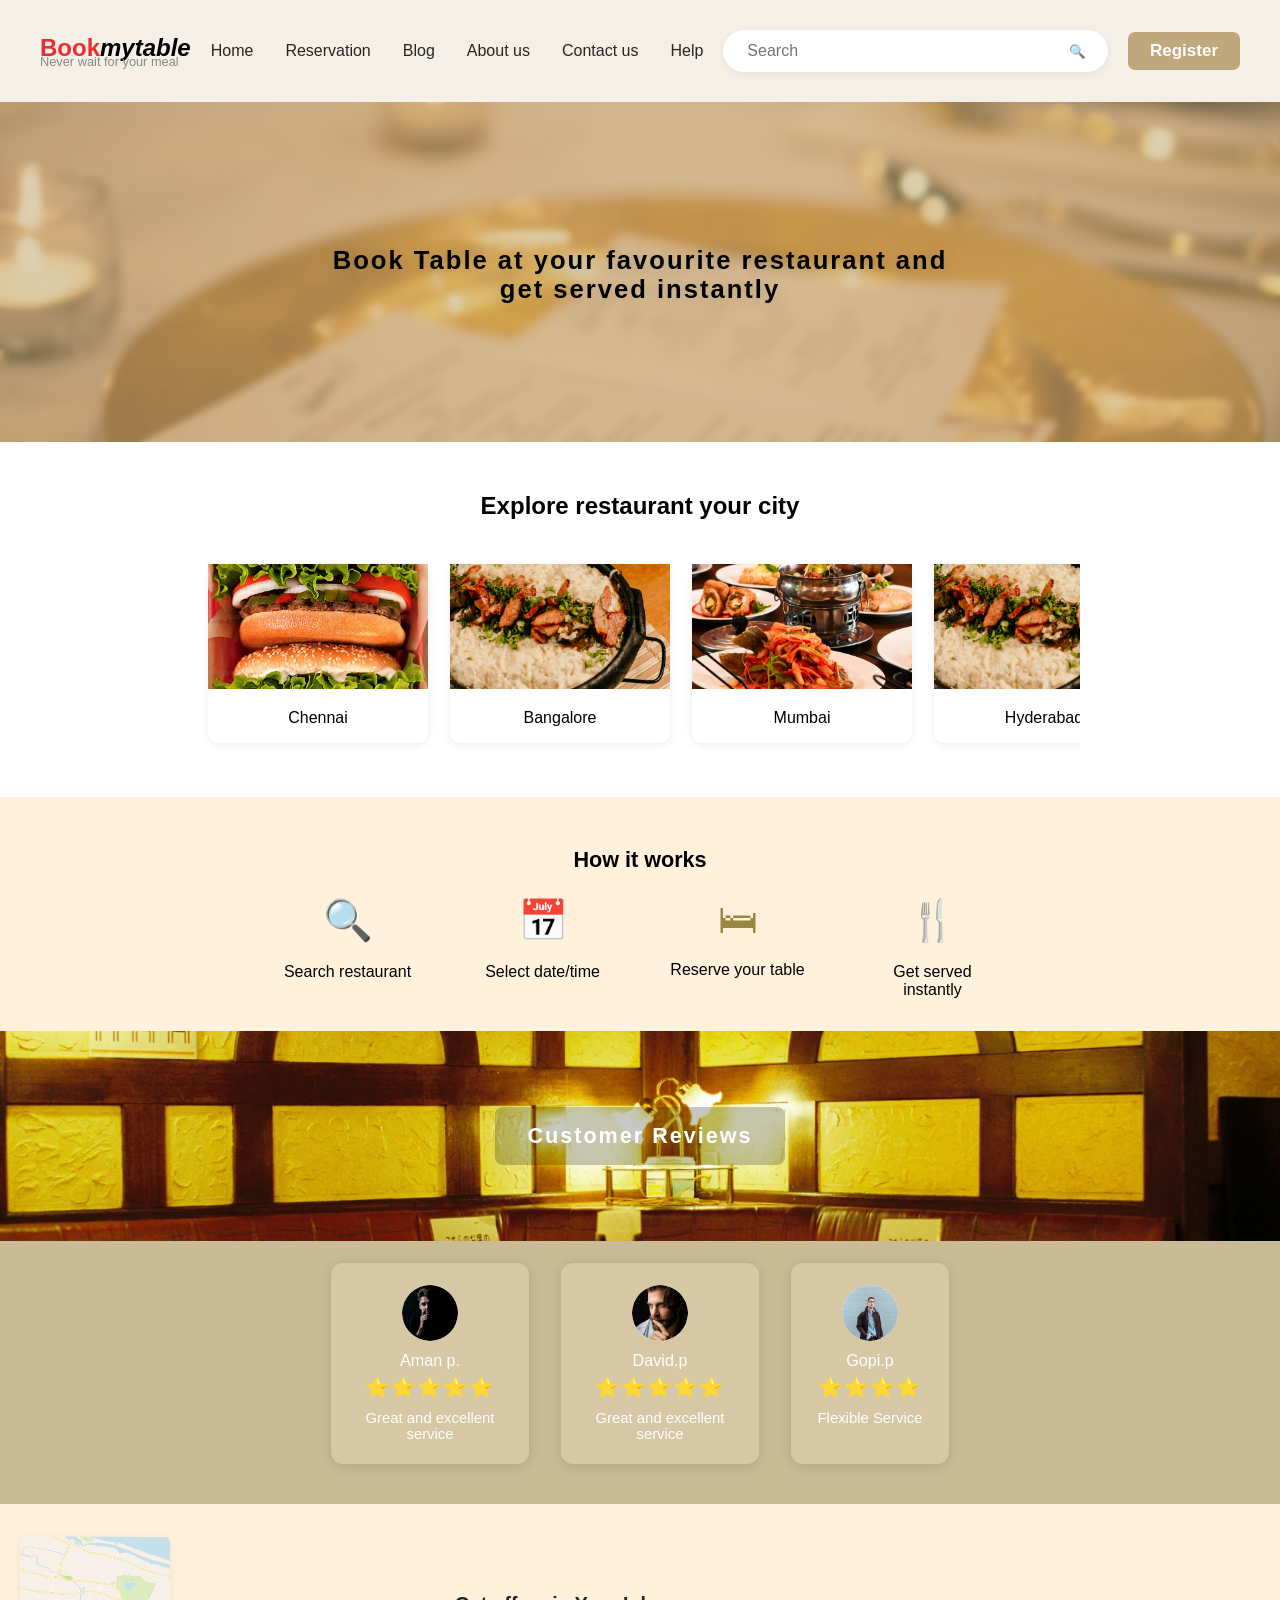
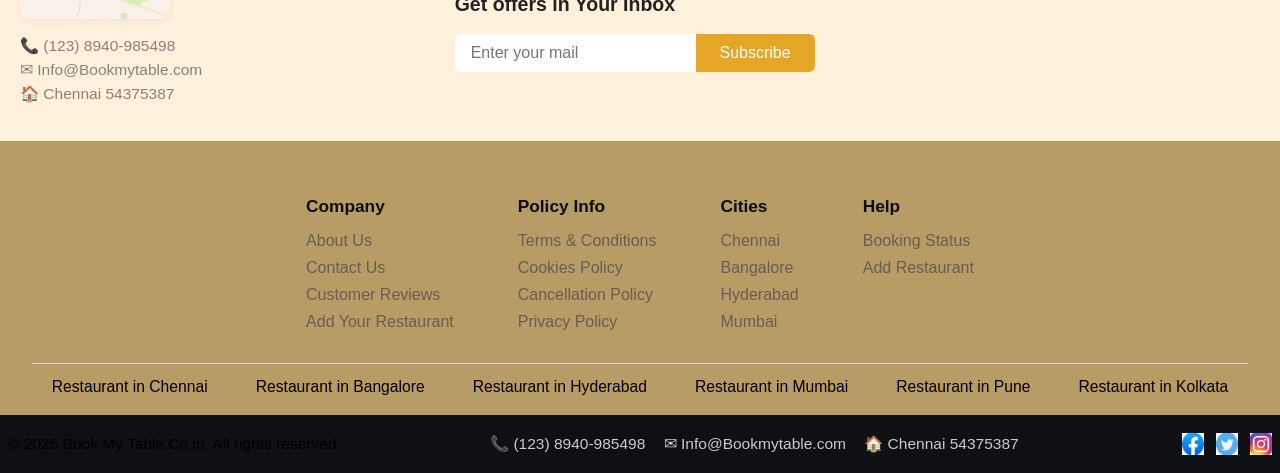
<file: index.html>
<!DOCTYPE html>
<html lang="en">
<head>
  <meta charset="UTF-8" />
  <meta name="viewport" content="width=device-width, initial-scale=1.0"/>
  <title>BookMyTable UI Clone</title>
  <link rel="stylesheet" href="css/styles.css">
</head>
<body>
  <nav class="navbar">
    <span>
      <span class="logo"><span class="book-text">Book</span><em>mytable</em></span>

      <div class="brand-desc">Never wait for your meal</div>
    </span>
    <ul class="menu">
      <li><a href="index.html">Home</a></li>
      <li><a href="reservation.html">Reservation</a></li>
      <li><a href="blog.html">Blog</a></li>
      <li><a href="aboutus.html">About us</a></li>
      <li><a href="contactus.html">Contact us</a></li>
      <li><a href="help.html">Help</a></li>
    </ul>
    <div class="search-bar">
      <input type="text" id="searchInput" placeholder="Search" />
      <button onclick="alert('Searching for: ' + document.getElementById('searchInput').value)">
        🔍
      </button>
    </div>

    <!-- Register Button -->
    <button class="register-btn" id="registerBtn">Register</button>

    <!-- Container for icons after login -->
    <div class="icon-row" id="iconRow" style="display:none;">
      <span class="icon-bell">🔔</span>
      <!-- <span class="icon-contact">📞</span> -->
      <a href="contactus.html" class="icon-contact" title="Contact Us">📞</a>

      <a href="heart.html"><span class="icon-heart">❤️</span></a>

      <span class="icon-profile"><img src="images/Photo by Dani.png" alt="Profile" style="width:30px;height:30px;border-radius:50%;vertical-align:middle;"></span>
    </div>

    <!-- Register Modal -->
    <div class="register-modal" id="registerModal" style="display:none;">
      <div class="register-content">
        <span class="close" id="closeModal">&times;</span>
        <h2 class="register-title">Register Free !</h2>

        <form class="register-form">
          <input type="email" placeholder="Enter your e-mail" class="register-input" />
          <input type="password" placeholder="Password" class="register-input" />
          <button type="submit" class="login-btn" id="loginBtn">Login</button>
        </form>

        <div class="reg-links">
          <a href="#" class="forgot">Forget your password?</a>
        </div>

        <div class="divider-row">
          <hr /><span>Sign Up Using</span><hr />
        </div>
        <div class="social-box">
          <a href="#"><span class="social-icon">🌐</span></a>
          <a href="#"><span class="social-icon">🔵</span></a>
          <a href="#"><span class="social-icon">📸</span></a>
          <a href="#"><span class="social-icon">🐦</span></a>
        </div>
        <div class="account-links">
          <span>Don't have an account ?</span>
          <a href="#" class="create-account">Create New Account</a>
        </div>
      </div>
    </div>

  </nav>

  <main>
    <section class="hero">
      <div class="hero-content">
        <h1>Book Table at your favourite restaurant and get served instantly</h1>
      </div>
    </section>

    <section class="city-slider-section">
      <h2>Explore restaurant your city</h2>
      <div class="slider-wrapper">
        <div class="slider-track">
          <div class="city-card">
            <img src="images/chennai.png" alt="Chennai" />
            <p>Chennai</p>
          </div>
          <div class="city-card">
            <img src="images/hyderabed.png" alt="Bangalore" />
            <p>Bangalore</p>
          </div>
          <div class="city-card">
            <img src="images/mumbai.png" alt="Mumbai" />
            <p>Mumbai</p>
          </div>
          <div class="city-card">
            <img src="images/hyderabed.png" alt="Hyderabad" />
            <p>Hyderabad</p>
          </div>
        </div>
      </div>
    </section>

    <section class="how-it-works-section">
      <h2>How it works</h2>
      <div class="how-it-works">
        <div class="how-card">
          <span class="how-icon">&#128269;</span>
          <span class="how-title">Search restaurant</span>
        </div>
        <div class="how-card">
          <span class="how-icon">&#128197;</span>
          <span class="how-title">Select date/time</span>
        </div>
        <div class="how-card">
          <span class="how-icon">&#128719;</span>
          <span class="how-title">Reserve your table</span>
        </div>
        <div class="how-card">
          <span class="how-icon">&#127860;</span>
          <span class="how-title">Get served instantly</span>
        </div>
      </div>
    </section>

    <section class="customer-bg-section">
      <div class="customer-bg-image">
        <h2 class="customer-heading">Customer Reviews</h2>
      </div>
      <div class="customer-reviews">
        <div class="review-card">
          <img class="review-avatar" src="images/Photo by Patrick T'Kindt.png" alt="Aman p." />
          <div class="review-name">Aman p.</div>
          <div class="review-stars">&#11088;&#11088;&#11088;&#11088;&#11088;</div>
          <div class="review-text">Great and excellent service</div>
        </div>
        <div class="review-card">
          <img class="review-avatar" src="images/Photo by Lesly Juarez.png" alt="David.p" />
          <div class="review-name">David.p</div>
          <div class="review-stars">&#11088;&#11088;&#11088;&#11088;&#11088;</div>
          <div class="review-text">Great and excellent service</div>
        </div>
        <div class="review-card">
          <img class="review-avatar" src="images/Photo by H Liu.png" alt="Gopi.p" />
          <div class="review-name">Gopi.p</div>
          <div class="review-stars">&#11088;&#11088;&#11088;&#11088;</div>
          <div class="review-text">Flexible Service</div>
        </div>
      </div>
    </section>

    <section class="newsletter-map-section">
      <div class="newsletter-map-flex">
        <div class="map-info">
          <img src="images/ChatGPT Image Jul 2, 2025, 06_41_54 PM 1.png" alt="Map location" class="map-img" />
          <ul class="contact-list">
            <li>&#128222; (123) 8940-985498</li>
            <li>&#9993; Info@Bookmytable.com</li>
            <li>&#127968; Chennai 54375387</li>
          </ul>
        </div>
        <div class="newsletter-box">
          <h3>Get offers in Your Inbox</h3>
          <div class="newsletter-form">
            <input type="email" placeholder="Enter your mail" />
            <button>Subscribe</button>
          </div>
        </div>
      </div>
    </section>
  </main>

  <footer class="footer-section">
    <div class="footer-links-grid">
      <div>
        <h4>Company</h4>
        <ul>
          <li>About Us</li>
          <li>Contact Us</li>
          <li>Customer Reviews</li>
          <li>Add Your Restaurant</li>
        </ul>
      </div>
      <div>
        <h4>Policy Info</h4>
        <ul>
          <li>Terms & Conditions</li>
          <li>Cookies Policy</li>
          <li>Cancellation Policy</li>
          <li>Privacy Policy</li>
        </ul>
      </div>
      <div>
        <h4>Cities</h4>
        <ul>
          <li>Chennai</li>
          <li>Bangalore</li>
          <li>Hyderabad</li>
          <li>Mumbai</li>
        </ul>
      </div>
      <div>
        <h4>Help</h4>
        <ul>
          <li>Booking Status</li>
          <li>Add Restaurant</li>
        </ul>
      </div>
    </div>
    <hr class="footer-divider" />
    <div class="footer-location-links">
      <span>Restaurant in Chennai</span>
      <span>Restaurant in Bangalore</span>
      <span>Restaurant in Hyderabad</span>
      <span>Restaurant in Mumbai</span>
      <span>Restaurant in Pune</span>
      <span>Restaurant in Kolkata</span>
    </div>
    <div class="footer-bottom-bar">
      <span>&copy; 2025 Book My Table.Co.in. All rights reserved.</span>
      <span class="footer-bottom-contacts">
        <span>&#128222; (123) 8940-985498</span>
        <span>&#9993; Info@Bookmytable.com</span>
        <span>&#127968; Chennai 54375387</span>
      </span>
      <span class="footer-bottom-social">
        <a href="#"><img src="images/facebook.jpeg" class="footer-social-icon" alt="Facebook" /></a>
        <a href="#"><img src="images/twitter.png" class="footer-social-icon" alt="Twitter" /></a>
        <a href="#"><img src="images/instragram.jpeg" class="footer-social-icon" alt="Instagram" /></a>
      </span>
    </div>
  </footer>

  <script>
    // Open register modal
    document.getElementById('registerBtn').onclick = function () {
      document.getElementById('registerModal').style.display = 'block';
    };

    // Close register modal
    document.getElementById('closeModal').onclick = function () {
      document.getElementById('registerModal').style.display = 'none';
    };

    // Login button action (swap Register button with icons)
    document.getElementById('loginBtn').onclick = function (event) {
      event.preventDefault(); // Prevent form submission

      // Hide modal
      document.getElementById('registerModal').style.display = 'none';

      // Hide Register button, show icons row
      document.getElementById('registerBtn').style.display = 'none';
      document.getElementById('iconRow').style.display = 'flex';
    };

    // City slider functionality
    const track = document.querySelector('.slider-track');
    const cards = document.querySelectorAll('.city-card');
    let current = 0;
    const cardWidth = cards[0].offsetWidth + 22; // gap value from CSS

    function slideTo(index) {
      track.style.transform = `translateX(-${index * cardWidth}px)`;
    }

    function nextSlide() {
      current = (current + 1) % cards.length;
      slideTo(current);
    }
    setInterval(nextSlide, 2000); // Change slide every 2 seconds
  

  </script>
</body>
</html>
</file>
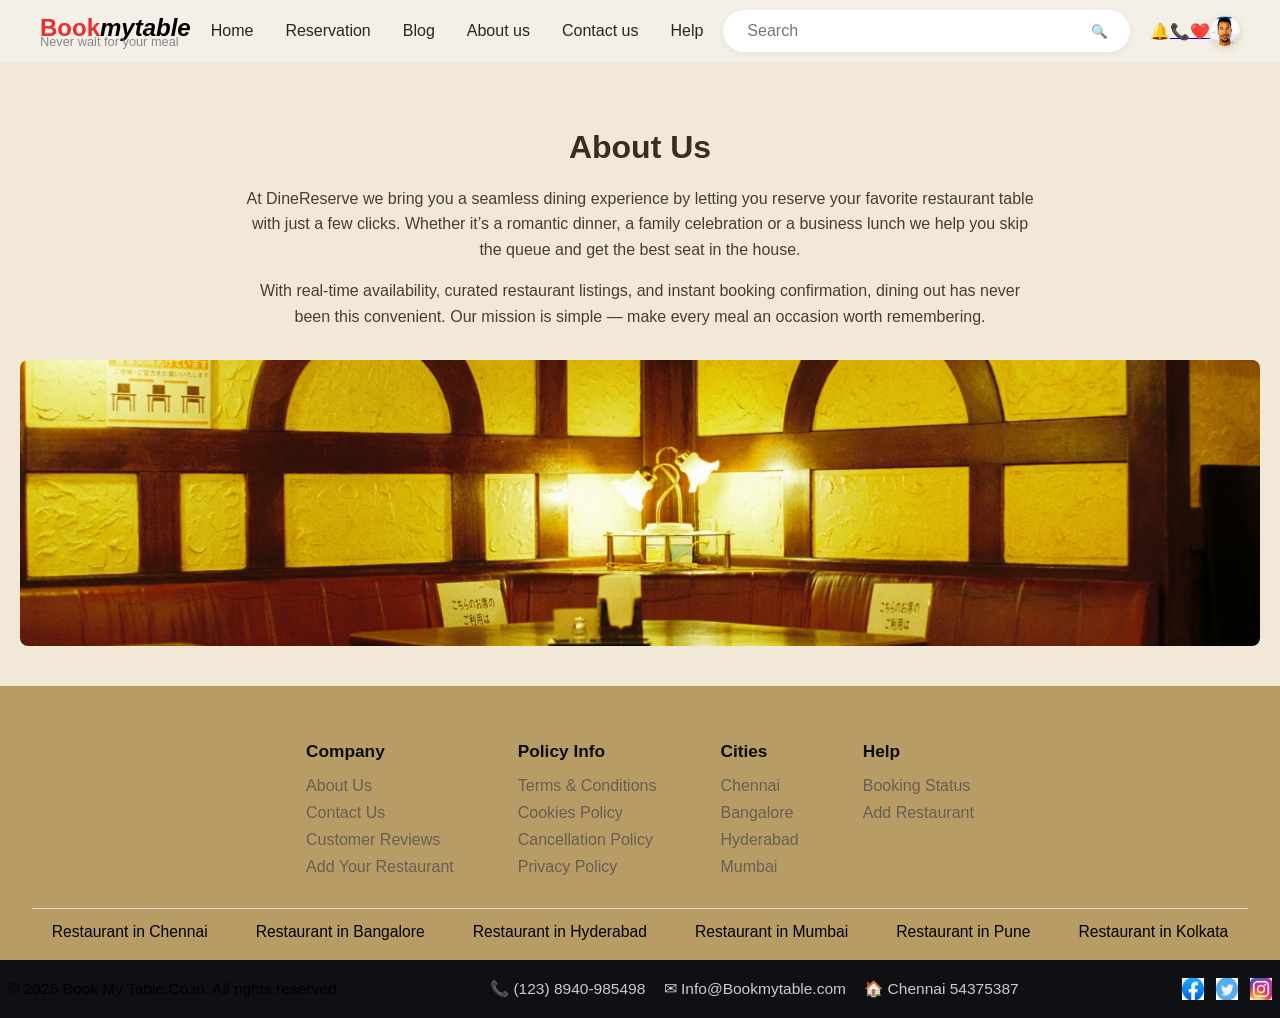
<file: aboutus.html>
<!DOCTYPE html>
<html lang="en">
<head>
  <meta charset="UTF-8" />
  <meta name="viewport" content="width=device-width, initial-scale=1.0"/>
  <title>BookMyTable UI Clone</title>
  <link rel="stylesheet" href="css/styles.css">
<style>
    .about-section {
        width: 100%;
        margin: 0 auto;
        padding: 40px 20px;
        background-color: #f2e8d8; /* adjust to match your design */
        box-sizing: border-box;
      }
      
      .about-text {
        max-width: 800px;
        margin: 0 auto;
        text-align: center;
        color: #3a2d1f; /* dark text color, adjust as needed */
      }
      
      .about-text h2 {
        font-size: 2rem;
        margin-bottom: 20px;
      }
      
      .about-text .about-paragraph {
        font-size: 1rem;
        line-height: 1.6;
        margin-bottom: 16px;
        color: #4a3c2d; /* paragraph color */
      }
      
      .about-image {
        margin-top: 30px;
        overflow: hidden;
        border-radius: 8px;
      }
      
      .about-image img {
        width: 100%;
        height: auto;
        display: block;
        object-fit: cover;
      }
      
      @media (max-width: 768px) {
        .about-text h2 {
          font-size: 1.6rem;
        }
        .about-text .about-paragraph {
          font-size: 0.95rem;
        }
        .about-section {
          padding: 30px 15px;
        }
      }
      
</style>
</head>
<body>
  <nav class="navbar">
    <span>
      <span class="logo"><span class="book-text">Book</span><em>mytable</em></span>

      <div class="brand-desc">Never wait for your meal</div>
    </span>
    <ul class="menu">
      <li><a href="index.html">Home</a></li>
      <li><a href="reservation.html">Reservation</a></li>
      <li><a href="blog.html">Blog</a></li>
      <li><a href="aboutus.html">About us</a></li>
      <li><a href="contactus.html">Contact us</a></li>
      <li><a href="help.html">Help</a></li>
    </ul>
 
   
    <div class="search-bar">
      <input type="text" id="searchInput" placeholder="Search" />
      <button onclick="alert('Searching for: ' + document.getElementById('searchInput').value)">
        🔍
      </button>
    </div>

   
      <span class="icon-bell">🔔</span>
     
      <a href="contactus.html" class="icon-contact" title="Contact Us">📞</a>

      <a href="heart.html"><span class="icon-heart">❤️</span></a>

      <span class="icon-profile"><img src="images/Photo by Dani.png" alt="Profile" style="width:30px;height:30px;border-radius:50%;vertical-align:middle;"></span>
    </div>

    </div>
  </nav>
  

<section class="about-section">
    <div class="about-text">
      <h2>About Us</h2>
      <p class="about-paragraph">
        At DineReserve we bring you a seamless dining experience by letting you reserve your favorite restaurant table with just a few clicks. Whether it’s a romantic dinner, a family celebration or a business lunch we help you skip the queue and get the best seat in the house.
      </p>
      <p class="about-paragraph">
        With real-time availability, curated restaurant listings, and instant booking confirmation, dining out has never been this convenient. Our mission is simple — make every meal an occasion worth remembering.
      </p>
    </div>
    <div class="about-image">
      <img src="images/Frame 429.png" alt="Restaurant interior" />
    </div>
  </section>
  <footer class="footer-section">
    <div class="footer-links-grid">
      <div>
        <h4>Company</h4>
        <ul>
          <li>About Us</li>
          <li>Contact Us</li>
          <li>Customer Reviews</li>
          <li>Add Your Restaurant</li>
        </ul>
      </div>
      <div>
        <h4>Policy Info</h4>
        <ul>
          <li>Terms & Conditions</li>
          <li>Cookies Policy</li>
          <li>Cancellation Policy</li>
          <li>Privacy Policy</li>
        </ul>
      </div>
      <div>
        <h4>Cities</h4>
        <ul>
          <li>Chennai</li>
          <li>Bangalore</li>
          <li>Hyderabad</li>
          <li>Mumbai</li>
        </ul>
      </div>
      <div>
        <h4>Help</h4>
        <ul>
          <li>Booking Status</li>
          <li>Add Restaurant</li>
        </ul>
      </div>
    </div>
    <hr class="footer-divider" />
    <div class="footer-location-links">
      <span>Restaurant in Chennai</span>
      <span>Restaurant in Bangalore</span>
      <span>Restaurant in Hyderabad</span>
      <span>Restaurant in Mumbai</span>
      <span>Restaurant in Pune</span>
      <span>Restaurant in Kolkata</span>
    </div>
    <div class="footer-bottom-bar">
      <span>&copy; 2025 Book My Table.Co.in. All rights reserved.</span>
      <span class="footer-bottom-contacts">
        <span>&#128222; (123) 8940-985498</span>
        <span>&#9993; Info@Bookmytable.com</span>
        <span>&#127968; Chennai 54375387</span>
      </span>
      <span class="footer-bottom-social">
        <a href="#"><img src="images/facebook.jpeg" class="footer-social-icon" alt="Facebook" /></a>
        <a href="#"><img src="images/twitter.png" class="footer-social-icon" alt="Twitter" /></a>
        <a href="#"><img src="images/instragram.jpeg" class="footer-social-icon" alt="Instagram" /></a>
      </span>
    </div>
  </footer>


</body>
</html>
</file>
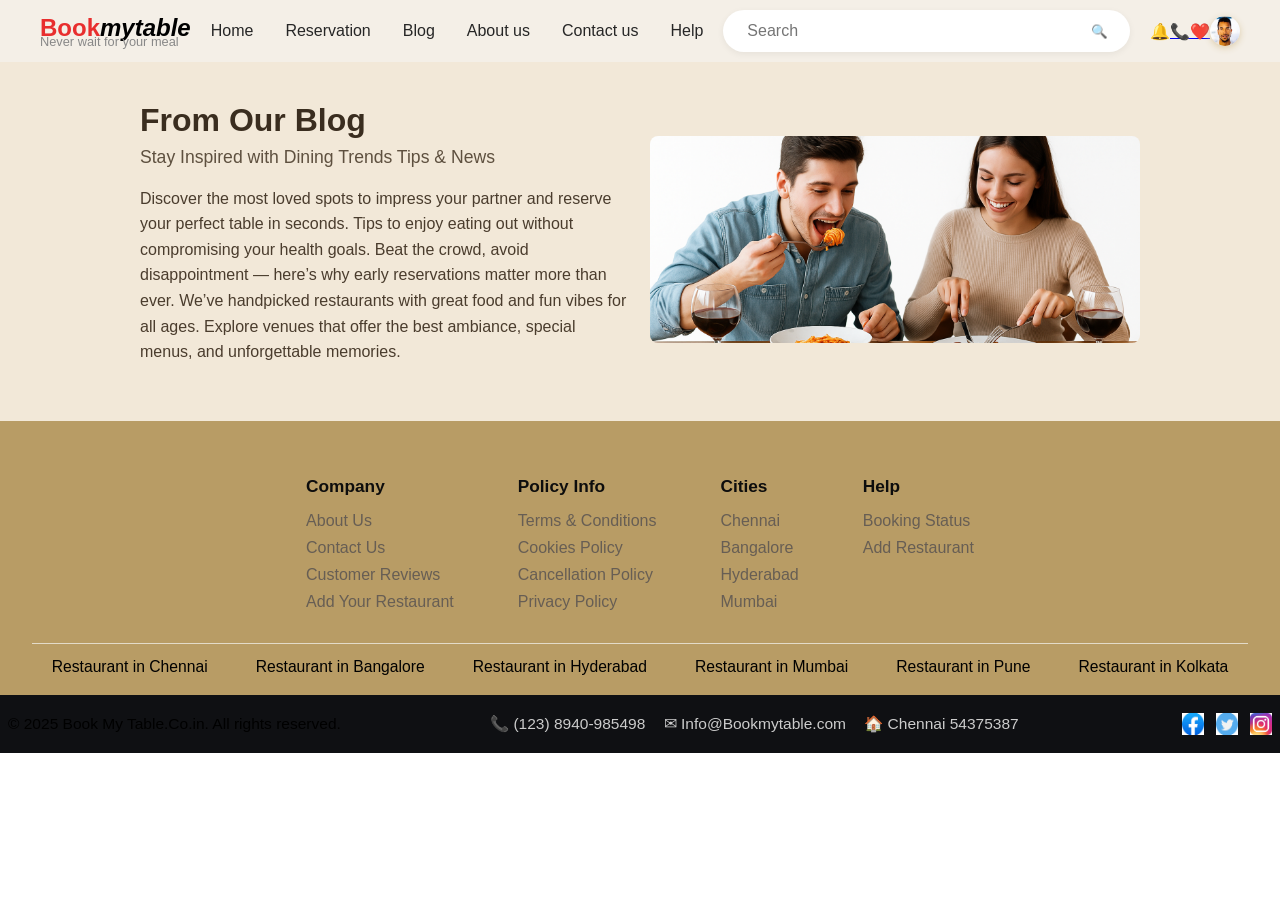
<file: blog.html>
<!DOCTYPE html>
<html lang="en">
<head>
  <meta charset="UTF-8" />
  <meta name="viewport" content="width=device-width, initial-scale=1.0"/>
  <title>BookMyTable UI Clone</title>
  <link rel="stylesheet" href="css/styles.css">
<style>
     
    .blog-section {
        padding: 40px 20px;
        background-color: #f2e8d8; /* light beige similar to your design */
      }
      
      .blog-content {
        display: flex;
        flex-wrap: wrap;
        align-items: center;
        max-width: 1000px;
        margin: 0 auto;
        gap: 20px;
      }
      
      .blog-text {
        flex: 1 1 300px;
        min-width: 280px;
      }
      
      .blog-text h2 {
        margin: 0;
        font-size: 2rem;
        color: #3a2d1f;
      }
      
      .blog-text .subtitle {
        margin-top: 8px;
        font-size: 1.1rem;
        color: #5e503f;
      }
      
      .blog-text .description {
        margin-top: 16px;
        line-height: 1.6;
        color: #4a3c2d;
      }
      
      .blog-image {
        flex: 1 1 300px;
        min-width: 280px;
      }
      
      .blog-image img {
        width: 100%;
        height: auto;
        object-fit: cover;
        border-radius: 8px;
      }
      
      /* Responsive: stack on smaller screens */
      @media (max-width: 768px) {
        .blog-content {
          flex-direction: column;
        }
      
        .blog-text, .blog-image {
          min-width: 100%;
        }
      
        .blog-text h2 {
          text-align: center;
        }
      
        .blog-image img {
          margin-top: 20px;
        }
      }
      
</style>
</head>
<body>
  <nav class="navbar">
    <span>
      <span class="logo"><span class="book-text">Book</span><em>mytable</em></span>

      <div class="brand-desc">Never wait for your meal</div>
    </span>
    <ul class="menu">
      <li><a href="index.html">Home</a></li>
      <li><a href="reservation.html">Reservation</a></li>
      <li><a href="blog.html">Blog</a></li>
      <li><a href="aboutus.html">About us</a></li>
      <li><a href="contactus.html">Contact us</a></li>
      <li><a href="help.html">Help</a></li>
    </ul>
 
   
    <div class="search-bar">
      <input type="text" id="searchInput" placeholder="Search" />
      <button onclick="alert('Searching for: ' + document.getElementById('searchInput').value)">
        🔍
      </button>
    </div>

   
      <span class="icon-bell">🔔</span>
     
      <a href="contactus.html" class="icon-contact" title="Contact Us">📞</a>

      <a href="heart.html"><span class="icon-heart">❤️</span></a>

      <span class="icon-profile"><img src="images/Photo by Dani.png" alt="Profile" style="width:30px;height:30px;border-radius:50%;vertical-align:middle;"></span>
    </div>

    </div>
  </nav>
<section class="blog-section">
    <div class="blog-content">
      <div class="blog-text">
        <h2>From Our Blog</h2>
        <p class="subtitle">Stay Inspired with Dining Trends Tips & News</p>
        <p class="description">
          Discover the most loved spots to impress your partner and reserve your perfect table in seconds.  
          Tips to enjoy eating out without compromising your health goals.  
          Beat the crowd, avoid disappointment — here’s why early reservations matter more than ever.  
          We’ve handpicked restaurants with great food and fun vibes for all ages.  
          Explore venues that offer the best ambiance, special menus, and unforgettable memories.
        </p>
      </div>
      <div class="blog-image">
        <img src="images/ChatGPT Image Jul 15, 2025, 12_35_28 PM 1.png" alt="Dining couples blog" />
      </div>
    </div>
  </section>
  <footer class="footer-section">
    <div class="footer-links-grid">
      <div>
        <h4>Company</h4>
        <ul>
          <li>About Us</li>
          <li>Contact Us</li>
          <li>Customer Reviews</li>
          <li>Add Your Restaurant</li>
        </ul>
      </div>
      <div>
        <h4>Policy Info</h4>
        <ul>
          <li>Terms & Conditions</li>
          <li>Cookies Policy</li>
          <li>Cancellation Policy</li>
          <li>Privacy Policy</li>
        </ul>
      </div>
      <div>
        <h4>Cities</h4>
        <ul>
          <li>Chennai</li>
          <li>Bangalore</li>
          <li>Hyderabad</li>
          <li>Mumbai</li>
        </ul>
      </div>
      <div>
        <h4>Help</h4>
        <ul>
          <li>Booking Status</li>
          <li>Add Restaurant</li>
        </ul>
      </div>
    </div>
    <hr class="footer-divider" />
    <div class="footer-location-links">
      <span>Restaurant in Chennai</span>
      <span>Restaurant in Bangalore</span>
      <span>Restaurant in Hyderabad</span>
      <span>Restaurant in Mumbai</span>
      <span>Restaurant in Pune</span>
      <span>Restaurant in Kolkata</span>
    </div>
    <div class="footer-bottom-bar">
      <span>&copy; 2025 Book My Table.Co.in. All rights reserved.</span>
      <span class="footer-bottom-contacts">
        <span>&#128222; (123) 8940-985498</span>
        <span>&#9993; Info@Bookmytable.com</span>
        <span>&#127968; Chennai 54375387</span>
      </span>
      <span class="footer-bottom-social">
        <a href="#"><img src="images/facebook.jpeg" class="footer-social-icon" alt="Facebook" /></a>
        <a href="#"><img src="images/twitter.png" class="footer-social-icon" alt="Twitter" /></a>
        <a href="#"><img src="images/instragram.jpeg" class="footer-social-icon" alt="Instagram" /></a>
      </span>
    </div>
  </footer>


</body>
</html>
</file>
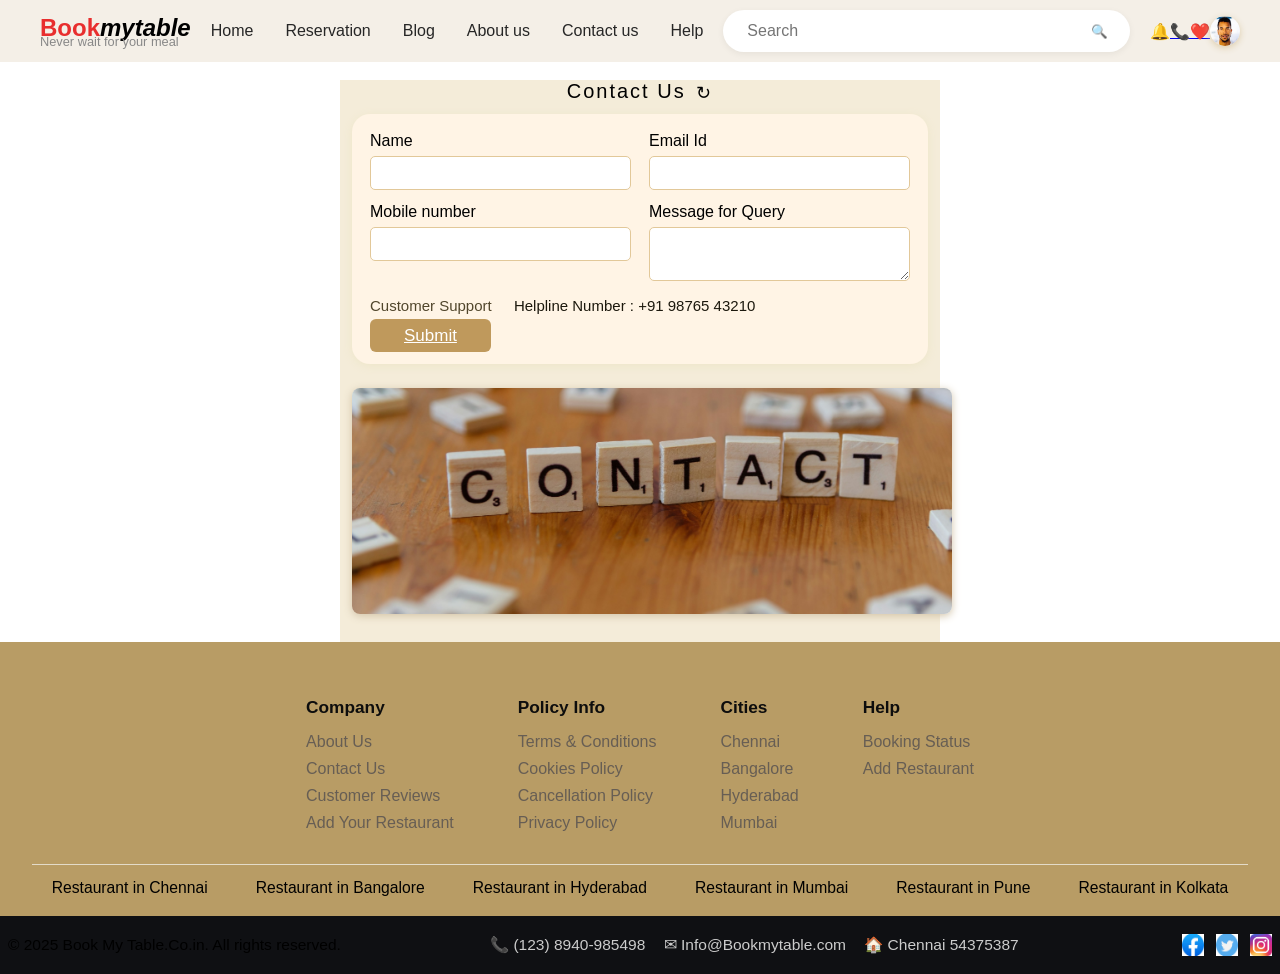
<file: contactus.html>
<!DOCTYPE html>
<html lang="en">
<head>
  <meta charset="UTF-8" />
  <meta name="viewport" content="width=device-width, initial-scale=1.0"/>
  <title>BookMyTable UI Clone</title>
  <link rel="stylesheet" href="css/styles.css">
<style>
    .contact-section {
        background: #f4ecd9;
        padding: 0 0 24px 0;
        max-width: 600px;
        margin: auto;
        font-family: 'Poppins', Arial, sans-serif;
      }
      
      .contact-title {
        text-align: center;
        font-size: 20px;
        letter-spacing: 2px;
        margin: 18px auto 10px auto;
        font-weight: 500;
      }
      
      .refresh {
        font-size: 18px;
        vertical-align: middle;
        margin-left: 3px;
      }
      
      .contact-card {
        background: #fff4e5;
        border-radius: 18px;
        box-shadow: 0 2px 10px #eee6c9;
        padding: 18px;
        margin: 0 12px 24px 12px;
      }
      
      .contact-form .row {
        display: flex;
        gap: 18px;
        margin-bottom: 13px;
        flex-wrap: wrap;
      }
      
      .field {
        flex: 1;
        min-width: 130px;
        display: flex;
        flex-direction: column;
        gap: 6px;
      }
      
      input, textarea {
        padding: 7px 8px;
        border: 1px solid #e2c899;
        border-radius: 5px;
        font-size: 16px;
        background: #fff;
        resize: vertical;
        font-family: inherit;
      }
      
      textarea {
        min-height: 38px;
      }
      
      .support-row {
        margin: 16px 0 12px 0;
        font-size: 15px;
        color: #51462c;
      }
      
      .support-label {
        font-weight: 500;
        margin-right: 18px;
      }
      
      .support-text {
        color: #1c180d;
      }
      
      .submit-btn {
        background: #bf995c;
        color: #fff;
        border: none;
        border-radius: 6px;
        padding: 7px 34px;
        font-size: 17px;
        cursor: pointer;
        margin-top: 4px;
        transition: background 0.2s;
      }
      
      .submit-btn:hover {
        background: #84632c;
      }
      
      .contact-image {
        width: 100%;
        padding: 0 12px;
        margin-top: 3px;
      }
      
      .contact-image img {
        width: 100%;
        border-radius: 8px;
        object-fit: cover;
        box-shadow: 0 2px 9px #d3c4a8;
      }
      
      /* Responsive Design */
      @media (max-width: 500px) {
        .contact-card {
          padding: 9px;
        }
        .contact-form .row {
          flex-direction: column;
          gap: 7px;
        }
        .contact-title {
          font-size: 17px;
        }
        .submit-btn {
          width: 100%;
          padding: 7px 0;
          font-size: 16px;
        }
        .contact-image {
          padding: 0 6px;
        }
      }
      
</style>
</head>
<body>
  <nav class="navbar">
    <span>
      <span class="logo"><span class="book-text">Book</span><em>mytable</em></span>

      <div class="brand-desc">Never wait for your meal</div>
    </span>
    <ul class="menu">
      <li><a href="index.html">Home</a></li>
      <li><a href="reservation.html">Reservation</a></li>
      <li><a href="blog.html">Blog</a></li>
      <li><a href="aboutus.html">About us</a></li>
      <li><a href="contactus.html">Contact us</a></li>
      <li><a href="help.html">Help</a></li>
    </ul>
 
   
    <div class="search-bar">
      <input type="text" id="searchInput" placeholder="Search" />
      <button onclick="alert('Searching for: ' + document.getElementById('searchInput').value)">
        🔍
      </button>
    </div>

   
      <span class="icon-bell">🔔</span>
     
      <a href="contactus.html" class="icon-contact" title="Contact Us">📞</a>

      <a href="heart.html"><span class="icon-heart">❤️</span></a>

      <span class="icon-profile"><img src="images/Photo by Dani.png" alt="Profile" style="width:30px;height:30px;border-radius:50%;vertical-align:middle;"></span>
    </div>

    </div>
  </nav>
<!-- Contact Us Section -->
<div class="contact-section">
    <h2 class="contact-title">Contact Us <span class="refresh">&#8635;</span></h2>
    <div class="contact-card">
      <form class="contact-form">
        <div class="row">
          <div class="field">
            <label for="name">Name</label>
            <input type="text" id="name" />
          </div>
          <div class="field">
            <label for="email">Email Id</label>
            <input type="email" id="email" />
          </div>
        </div>
        <div class="row">
          <div class="field">
            <label for="mobile">Mobile number</label>
            <input type="text" id="mobile" />
          </div>
          <div class="field">
            <label for="query">Message for Query</label>
            <textarea id="query"></textarea>
          </div>
        </div>
        <div class="support-row">
          <span class="support-label">Customer Support</span>
          <span class="support-text">Helpline Number : +91 98765 43210</span>
        </div>
        <!-- <button type="submit" class="submit-btn" onclick="window.location.href='index.html'">Submit</button> -->
        <a href="index.html" class="submit-btn">Submit</a>

      </form>
    </div>
    <div class="contact-image">
      <img src="images/unsplash_48CkLuEGgWU.png" alt="Contact" />
    </div>
  </div>
  <footer class="footer-section">
    <div class="footer-links-grid">
      <div>
        <h4>Company</h4>
        <ul>
          <li>About Us</li>
          <li>Contact Us</li>
          <li>Customer Reviews</li>
          <li>Add Your Restaurant</li>
        </ul>
      </div>
      <div>
        <h4>Policy Info</h4>
        <ul>
          <li>Terms & Conditions</li>
          <li>Cookies Policy</li>
          <li>Cancellation Policy</li>
          <li>Privacy Policy</li>
        </ul>
      </div>
      <div>
        <h4>Cities</h4>
        <ul>
          <li>Chennai</li>
          <li>Bangalore</li>
          <li>Hyderabad</li>
          <li>Mumbai</li>
        </ul>
      </div>
      <div>
        <h4>Help</h4>
        <ul>
          <li>Booking Status</li>
          <li>Add Restaurant</li>
        </ul>
      </div>
    </div>
    <hr class="footer-divider" />
    <div class="footer-location-links">
      <span>Restaurant in Chennai</span>
      <span>Restaurant in Bangalore</span>
      <span>Restaurant in Hyderabad</span>
      <span>Restaurant in Mumbai</span>
      <span>Restaurant in Pune</span>
      <span>Restaurant in Kolkata</span>
    </div>
    <div class="footer-bottom-bar">
      <span>&copy; 2025 Book My Table.Co.in. All rights reserved.</span>
      <span class="footer-bottom-contacts">
        <span>&#128222; (123) 8940-985498</span>
        <span>&#9993; Info@Bookmytable.com</span>
        <span>&#127968; Chennai 54375387</span>
      </span>
      <span class="footer-bottom-social">
        <a href="#"><img src="images/facebook.jpeg" class="footer-social-icon" alt="Facebook" /></a>
        <a href="#"><img src="images/twitter.png" class="footer-social-icon" alt="Twitter" /></a>
        <a href="#"><img src="images/instragram.jpeg" class="footer-social-icon" alt="Instagram" /></a>
      </span>
    </div>
  </footer>


</body>
</html>
</file>
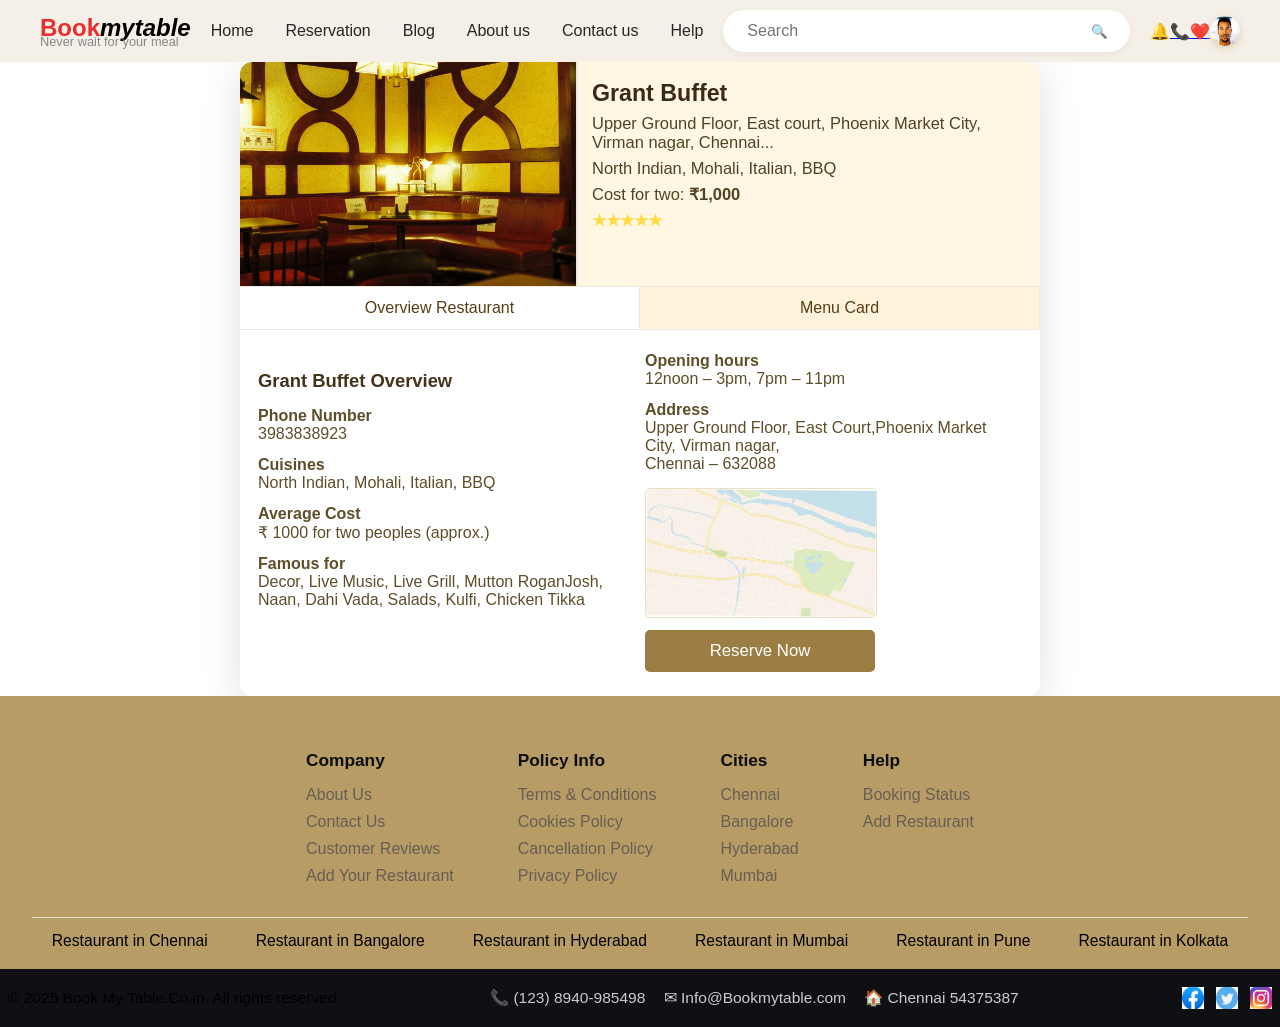
<file: grantbuffet.html>
<!DOCTYPE html>
<html lang="en">
<head>
  <meta charset="UTF-8" />
  <meta name="viewport" content="width=device-width, initial-scale=1.0"/>
  <title>BookMyTable UI Clone</title>
  <link rel="stylesheet" href="css/styles.css">
<style>
    .restaurant-detail-container {
        max-width: 800px;
        margin: 0 auto;
        background: #fff;
        border-radius: 12px;
        box-shadow: 0 8px 40px rgba(0,0,0,0.13);
        font-family: 'Segoe UI', Arial, sans-serif;
        overflow: hidden;
        padding-bottom: 16px;
      }
      
      .top-section {
        display: flex;
        background: #fff;
      }
      
      .detail-image {
        width: 42%;
        min-width: 180px;
        aspect-ratio: 3/2;
        background-size: cover;
        background-position: center;
        border-right: 2px solid #ece7e0;
      }
      
      .detail-summary {
        flex: 1;
        padding: 18px 14px;
        background: #fff7e4;
      }
      
      .detail-summary h2 {
        margin: 0 0 7px 0;
        font-size: 1.45em;
        font-weight: bold;
        color: #3d2a14;
      }
      
      .summary-location, .summary-cuisine, .summary-cost {
        font-size: 1.03em;
        margin-bottom: 7px;
        color: #524223;
      }
      
      .summary-rating {
        font-size: 1em;
        color: #ffdb44;
        font-weight: bold;
        margin-top: 7px;
      }
      
      .tab-section {
        display: flex;
        border-top: 1px solid #ece7e0;
        border-bottom: 1px solid #ece7e0;
      }
      
      .tab {
        flex: 1;
        text-align: center;
        background: #fff3dc;
        padding: 12px 0;
        cursor: pointer;
        color: #583d16;
        font-size: 1em;
        border-right: 1px solid #ece7e0;
        transition: background 0.2s;
      }
      
      .tab.active {
        background: #fff;
        font-weight: 500;
      }
      
      .main-content {
        display: flex;
        flex-wrap: wrap;
        padding: 22px 8px 8px 18px;
        background: #fff;
      }
      
      .left, .right {
        flex: 1;
        min-width: 230px;
        padding-right: 15px;
      }
      
      .left h3 {
        font-size: 1.15em;
        margin-bottom: 15px;
        color: #453319;
      }
      
      .row {
        font-size: 1em;
        margin-bottom: 13px;
        color: #5e4e2a;
      }
      
      .map-container {
        margin-top: 15px;
        position: relative;
      }
      
      .map-container img {
        width: 100%;
        max-width: 230px;
        height: auto;
        border: 1px solid #eadfc2;
        border-radius: 5px;
      }
      
      .reserve-btn {
        background: #9c7d43;
        color: #fff;
        font-weight: 500;
        font-size: 1.05em;
        text-align: center;
        border-radius: 5px;
        padding: 11px 0;
        margin-top: 8px;
        width: 100%;
        max-width: 230px;
        cursor: pointer;
      }
      
      /* Responsive adjustments */
      @media (max-width: 700px) {
        .top-section, .main-content {
          flex-direction: column;
        }
        .detail-image {
          width: 100%;
          min-width: unset;
          aspect-ratio: unset;
          height: 160px;
        }
        .main-content {
          padding: 9px 8px 8px 8px;
        }
        .left, .right {
          padding-right: 0;
        }
        .map-container img, .reserve-btn {
          max-width: 100%;
        }
      }
      
</style>
</head>
<body>
  <nav class="navbar">
    <span>
      <span class="logo"><span class="book-text">Book</span><em>mytable</em></span>

      <div class="brand-desc">Never wait for your meal</div>
    </span>
    <ul class="menu">
      <li><a href="index.html">Home</a></li>
      <li><a href="reservation.html">Reservation</a></li>
      <li><a href="blog.html">Blog</a></li>
      <li><a href="aboutus.html">About us</a></li>
      <li><a href="contactus.html">Contact us</a></li>
      <li><a href="help.html">Help</a></li>
    </ul>
 
   
    <div class="search-bar">
      <input type="text" id="searchInput" placeholder="Search" />
      <button onclick="alert('Searching for: ' + document.getElementById('searchInput').value)">
        🔍
      </button>
    </div>

   
      <span class="icon-bell">🔔</span>
     
      <a href="contactus.html" class="icon-contact" title="Contact Us">📞</a>

      <a href="heart.html"><span class="icon-heart">❤️</span></a>

      <span class="icon-profile"><img src="images/Photo by Dani.png" alt="Profile" style="width:30px;height:30px;border-radius:50%;vertical-align:middle;"></span>
    </div>

    </div>
  </nav>
<div class="restaurant-detail-container">
    <div class="top-section">
      <div class="detail-image" style="background-image:url('images/Frame\ 30681.png');"></div>
      <div class="detail-summary">
        <h2>Grant Buffet</h2>
        <div class="summary-location">
          Upper Ground Floor, East court, Phoenix Market City,<br>
          Virman nagar, Chennai...
        </div>
        <div class="summary-cuisine">
          North Indian, Mohali, Italian, BBQ
        </div>
        <div class="summary-cost">
          Cost for two: <b>₹1,000</b>
        </div>
        <div class="summary-rating">★★★★★</div>
      </div>
    </div>
    <div class="tab-section">
      <div class="tab active">Overview Restaurant</div>
      <div class="tab" onclick="window.location.href='menucard.html';" style="cursor: pointer;">
        Menu Card
      </div>
      
    </div>
    <div class="main-content">
      <div class="left">
        <h3>Grant Buffet Overview</h3>
        <div class="row"><b>Phone Number </b><br>3983838923</div>
        <div class="row"><b>Cuisines</b><br>North Indian, Mohali, Italian, BBQ</div>
        <div class="row"><b>Average Cost</b><br>₹ 1000 for two peoples (approx.)</div>
        <div class="row"><b>Famous for</b><br>Decor, Live Music, Live Grill, Mutton RoganJosh, Naan, Dahi Vada, Salads, Kulfi, Chicken Tikka</div>
      </div>
      <div class="right">
        <div class="row"><b>Opening hours</b>
          <br>12noon – 3pm, 7pm – 11pm
        </div>
        <div class="row"><b>Address</b><br>Upper Ground Floor, East Court,Phoenix Market City, Virman nagar,<br>Chennai – 632088</div>
        <div class="map-container">
          <img src="images/ChatGPT Image Jul 2, 2025, 06_41_54 PM 1.png" alt="Map and contact" />
          <div class="reserve-btn" onclick="window.location.href='reservenow.html'">Reserve Now</div>

        </div>
      </div>
    </div>
  </div>
  <footer class="footer-section">
    <div class="footer-links-grid">
      <div>
        <h4>Company</h4>
        <ul>
          <li>About Us</li>
          <li>Contact Us</li>
          <li>Customer Reviews</li>
          <li>Add Your Restaurant</li>
        </ul>
      </div>
      <div>
        <h4>Policy Info</h4>
        <ul>
          <li>Terms & Conditions</li>
          <li>Cookies Policy</li>
          <li>Cancellation Policy</li>
          <li>Privacy Policy</li>
        </ul>
      </div>
      <div>
        <h4>Cities</h4>
        <ul>
          <li>Chennai</li>
          <li>Bangalore</li>
          <li>Hyderabad</li>
          <li>Mumbai</li>
        </ul>
      </div>
      <div>
        <h4>Help</h4>
        <ul>
          <li>Booking Status</li>
          <li>Add Restaurant</li>
        </ul>
      </div>
    </div>
    <hr class="footer-divider" />
    <div class="footer-location-links">
      <span>Restaurant in Chennai</span>
      <span>Restaurant in Bangalore</span>
      <span>Restaurant in Hyderabad</span>
      <span>Restaurant in Mumbai</span>
      <span>Restaurant in Pune</span>
      <span>Restaurant in Kolkata</span>
    </div>
    <div class="footer-bottom-bar">
      <span>&copy; 2025 Book My Table.Co.in. All rights reserved.</span>
      <span class="footer-bottom-contacts">
        <span>&#128222; (123) 8940-985498</span>
        <span>&#9993; Info@Bookmytable.com</span>
        <span>&#127968; Chennai 54375387</span>
      </span>
      <span class="footer-bottom-social">
        <a href="#"><img src="images/facebook.jpeg" class="footer-social-icon" alt="Facebook" /></a>
        <a href="#"><img src="images/twitter.png" class="footer-social-icon" alt="Twitter" /></a>
        <a href="#"><img src="images/instragram.jpeg" class="footer-social-icon" alt="Instagram" /></a>
      </span>
    </div>
  </footer>


</body>
</html>
</file>
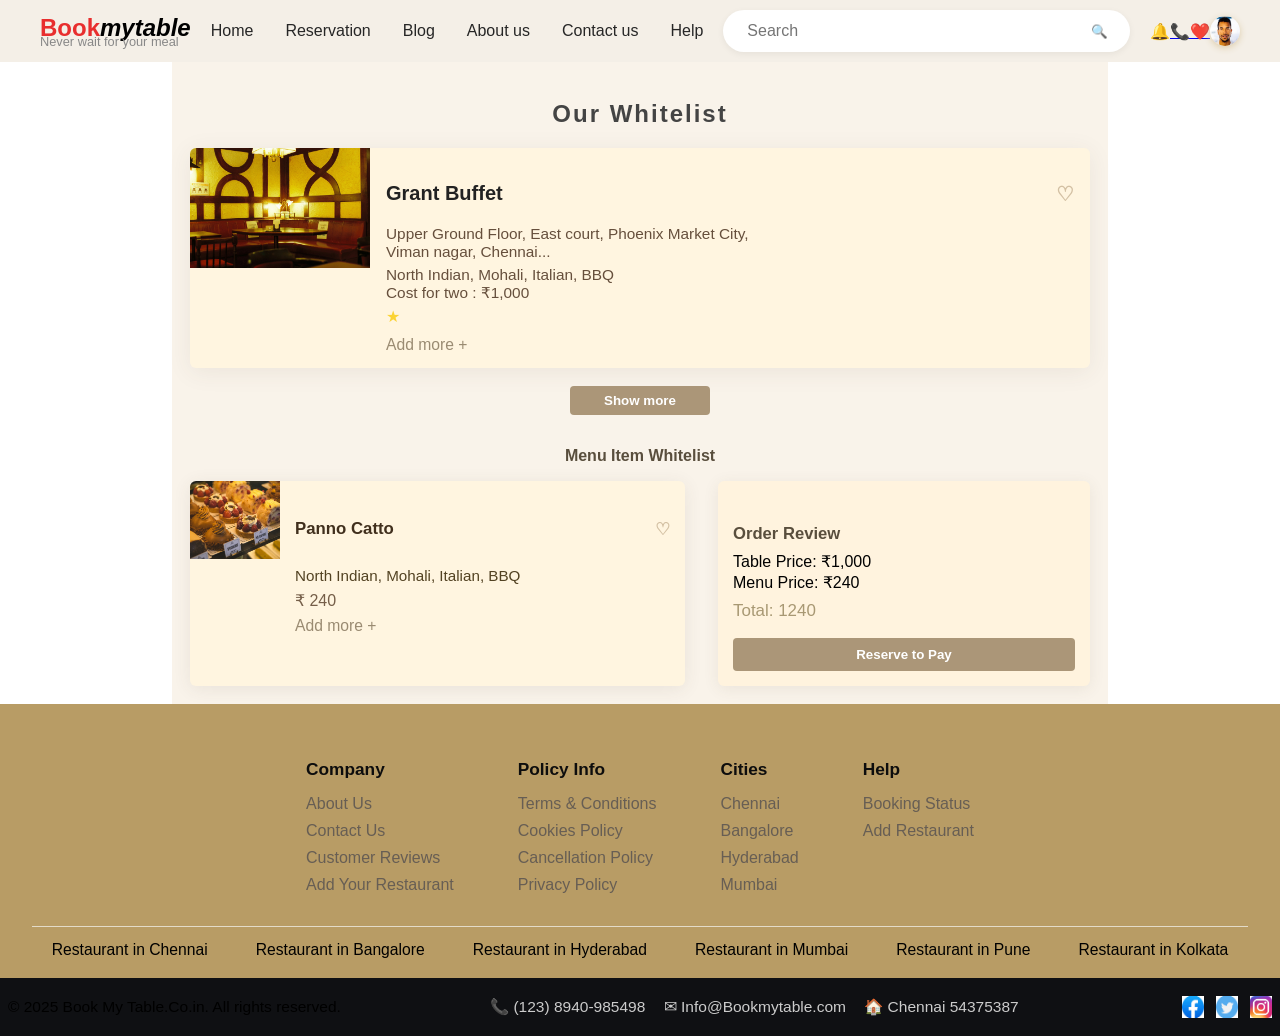
<file: heart.html>
<!DOCTYPE html>
<html lang="en">
<head>
  <meta charset="UTF-8" />
  <meta name="viewport" content="width=device-width, initial-scale=1.0"/>
  <title>BookMyTable UI Clone</title>
  <link rel="stylesheet" href="css/styles.css">
<style>
    .container {
        max-width: 900px;
        margin: 0 auto;
        padding: 18px;
        background: #f9f3ea;
        font-family: 'Segoe UI', Arial, sans-serif;
      }
      
      .title {
        text-align: center;
        letter-spacing: 2px;
        color: #444;
      }
      
      .card {
        display: flex;
        background: #fff5e0;
        border-radius: 6px;
        overflow: hidden;
        margin-bottom: 16px;
        box-shadow: 0 4px 24px rgba(80,70,50,.08);
      }
      
      .card-img {
        width: 180px;
        height: 120px;
        object-fit: cover;
        flex-shrink: 0;
      }
      
      .card-content {
        flex: 1;
        padding: 14px 16px;
      }
      
      .card-title {
        font-size: 1.25em;
        font-weight: 600;
        color: #222;
      }
      
      .card-fav {
        float: right;
        color: #d3c0a3;
        font-size: 1em;
      }
      
      .card-location, .card-desc {
        font-size: 0.96em;
        margin-bottom: 5px;
        color: #664f3c;
      }
      
      .card-cost {
        font-weight: 500;
      }
      
      .card-rating {
        color: #fbd334;
        font-size: 1em;
      }
      
      .card-actions {
        margin-top: 10px;
      }
      
      .add-more {
        color: #9a8b72;
        text-decoration: none;
        font-size: 0.98em;
      }
      
      .show-more {
        display: block;
        width: 140px;
        margin: 18px auto;
        padding: 7px 0;
        background: #ab9678;
        color: #fff;
        border: none;
        border-radius: 4px;
        font-weight: 600;
      }
      
      .menu-whitelist {
        margin-top: 32px;
      }
      
      .menu-title {
        text-align: center;
        color: #594e3d;
        margin-bottom: 16px;
      }
      
      .menu-section {
        display: flex;
        flex-wrap: wrap;
        gap: 18px;
        justify-content: space-between;
      }
      
      .menu-card {
        background: #fff5e0;
        border-radius: 6px;
        overflow: hidden;
        width: 55%;
        display: flex;
        align-items: flex-start;
        box-shadow: 0 3px 18px rgba(80,70,50,.09);
      }
      
      .menu-img {
        width: 90px;
        height: 78px;
        object-fit: cover;
        flex-shrink: 0;
      }
      
      .menu-info {
        padding: 10px 15px;
        flex: 1;
      }
      
      .menu-name {
        font-size: 1.05em;
        color: #402f1d;
      }
      
      .menu-fav {
        color: #d3c0a3;
        font-size: 1em;
        float: right;
      }
      
      .menu-type {
        font-size: 0.95em;
        color: #524222;
      }
      
      .menu-price {
        margin: 7px 0;
        font-weight: 500;
        color: #755e48;
      }
      
      .order-review {
        background: #fff3de;
        border-radius: 6px;
        width: 38%;
        padding: 15px;
        box-shadow: 0 3px 16px rgba(90,75,60,.09);
        display: flex;
        flex-direction: column;
        justify-content: space-between;
      }
      
      .order-title {
        font-size: 1.04em;
        font-weight: 600;
        color: #594e3d;
        margin-bottom: 8px;
      }
      
      .order-details div {
        font-size: 1em;
        margin-bottom: 2px;
      }
      
      .order-total {
        font-size: 1.06em;
        color: #a89873;
        margin: 7px 0;
      }
      
      .reserve-btn {
        background: #ab9678;
        color: #fff;
        border: none;
        padding: 9px;
        border-radius: 4px;
        font-weight: 600;
        cursor: pointer;
        margin-top: 10px;
      }
      
      /* Responsive styles */
      @media (max-width: 800px) {
        .card {
          flex-direction: column;
        }
        .card-img, .menu-img {
          width: 100%;
          height: 150px;
        }
        .menu-section {
          flex-direction: column;
          gap: 18px;
        }
        .menu-card, .order-review {
          width: 100%;
          margin-bottom: 12px;
        }
        .menu-info {
          padding: 10px 7px;
        }
      }
      
</style>
</head>
<body>
  <nav class="navbar">
    <span>
      <span class="logo"><span class="book-text">Book</span><em>mytable</em></span>

      <div class="brand-desc">Never wait for your meal</div>
    </span>
    <ul class="menu">
      <li><a href="index.html">Home</a></li>
      <li><a href="reservation.html">Reservation</a></li>
      <li><a href="blog.html">Blog</a></li>
      <li><a href="aboutus.html">About us</a></li>
      <li><a href="contactus.html">Contact us</a></li>
      <li><a href="help.html">Help</a></li>
    </ul>
 
   
    <div class="search-bar">
      <input type="text" id="searchInput" placeholder="Search" />
      <button onclick="alert('Searching for: ' + document.getElementById('searchInput').value)">
        🔍
      </button>
    </div>

   
      <span class="icon-bell">🔔</span>
     
      <a href="contactus.html" class="icon-contact" title="Contact Us">📞</a>

      <a href="heart.html"><span class="icon-heart">❤️</span></a>

      <span class="icon-profile"><img src="images/Photo by Dani.png" alt="Profile" style="width:30px;height:30px;border-radius:50%;vertical-align:middle;"></span>
    </div>

    </div>
  </nav>
<div class="container">
    <h2 class="title">Our Whitelist</h2>
    <div class="card">
      <img src="images/Frame 30681.png" class="card-img" alt="Grant Buffet">
      <div class="card-content">
        <h3 class="card-title">Grant Buffet <span class="card-fav">&#x2661;</span></h3>
        <div class="card-location">
          Upper Ground Floor, East court, Phoenix Market City,<br>
          Viman nagar, Chennai...
        </div>
        <div class="card-desc">
          North Indian, Mohali, Italian, BBQ<br>
          <span class="card-cost">Cost for two : </span>₹1,000
        </div>
        <div class="card-rating">
          <span class="star">&#9733;</span>
        </div>
        <div class="card-actions">
          <a href="reservation.html" class="add-more">Add more +</a>
        </div>
      </div>
    </div>
    <button class="show-more">Show more</button>
  
    <div class="menu-whitelist">
      <h4 class="menu-title">Menu Item Whitelist</h4>
      <div class="menu-section">
        <div class="menu-card">
          <img src="images/unsplash_O-hiJTQDa0I.png" class="menu-img" alt="Panno Catto">
          <div class="menu-info">
            <h5 class="menu-name">Panno Catto <span class="menu-fav">&#x2661;</span></h5>
            <div class="menu-type">North Indian, Mohali, Italian, BBQ</div>
            <div class="menu-price">₹ 240</div>
            <div><a href="menucard.html" class="add-more">Add more +</a></div>
          </div>
        </div>
        <div class="order-review">
          <h5 class="order-title">Order Review</h5>
          <div class="order-details">
            <div>Table Price: ₹1,000</div>
            <div>Menu Price: ₹240</div>
          </div>
          <div class="order-total">Total: 1240</div>
          <button class="reserve-btn" onclick="window.location.href='reservenow.html'">Reserve to Pay</button>

        </div>
      </div>
    </div>
  </div>
  <footer class="footer-section">
    <div class="footer-links-grid">
      <div>
        <h4>Company</h4>
        <ul>
          <li>About Us</li>
          <li>Contact Us</li>
          <li>Customer Reviews</li>
          <li>Add Your Restaurant</li>
        </ul>
      </div>
      <div>
        <h4>Policy Info</h4>
        <ul>
          <li>Terms & Conditions</li>
          <li>Cookies Policy</li>
          <li>Cancellation Policy</li>
          <li>Privacy Policy</li>
        </ul>
      </div>
      <div>
        <h4>Cities</h4>
        <ul>
          <li>Chennai</li>
          <li>Bangalore</li>
          <li>Hyderabad</li>
          <li>Mumbai</li>
        </ul>
      </div>
      <div>
        <h4>Help</h4>
        <ul>
          <li>Booking Status</li>
          <li>Add Restaurant</li>
        </ul>
      </div>
    </div>
    <hr class="footer-divider" />
    <div class="footer-location-links">
      <span>Restaurant in Chennai</span>
      <span>Restaurant in Bangalore</span>
      <span>Restaurant in Hyderabad</span>
      <span>Restaurant in Mumbai</span>
      <span>Restaurant in Pune</span>
      <span>Restaurant in Kolkata</span>
    </div>
    <div class="footer-bottom-bar">
      <span>&copy; 2025 Book My Table.Co.in. All rights reserved.</span>
      <span class="footer-bottom-contacts">
        <span>&#128222; (123) 8940-985498</span>
        <span>&#9993; Info@Bookmytable.com</span>
        <span>&#127968; Chennai 54375387</span>
      </span>
      <span class="footer-bottom-social">
        <a href="#"><img src="images/facebook.jpeg" class="footer-social-icon" alt="Facebook" /></a>
        <a href="#"><img src="images/twitter.png" class="footer-social-icon" alt="Twitter" /></a>
        <a href="#"><img src="images/instragram.jpeg" class="footer-social-icon" alt="Instagram" /></a>
      </span>
    </div>
  </footer>


</body>
</html>
</file>
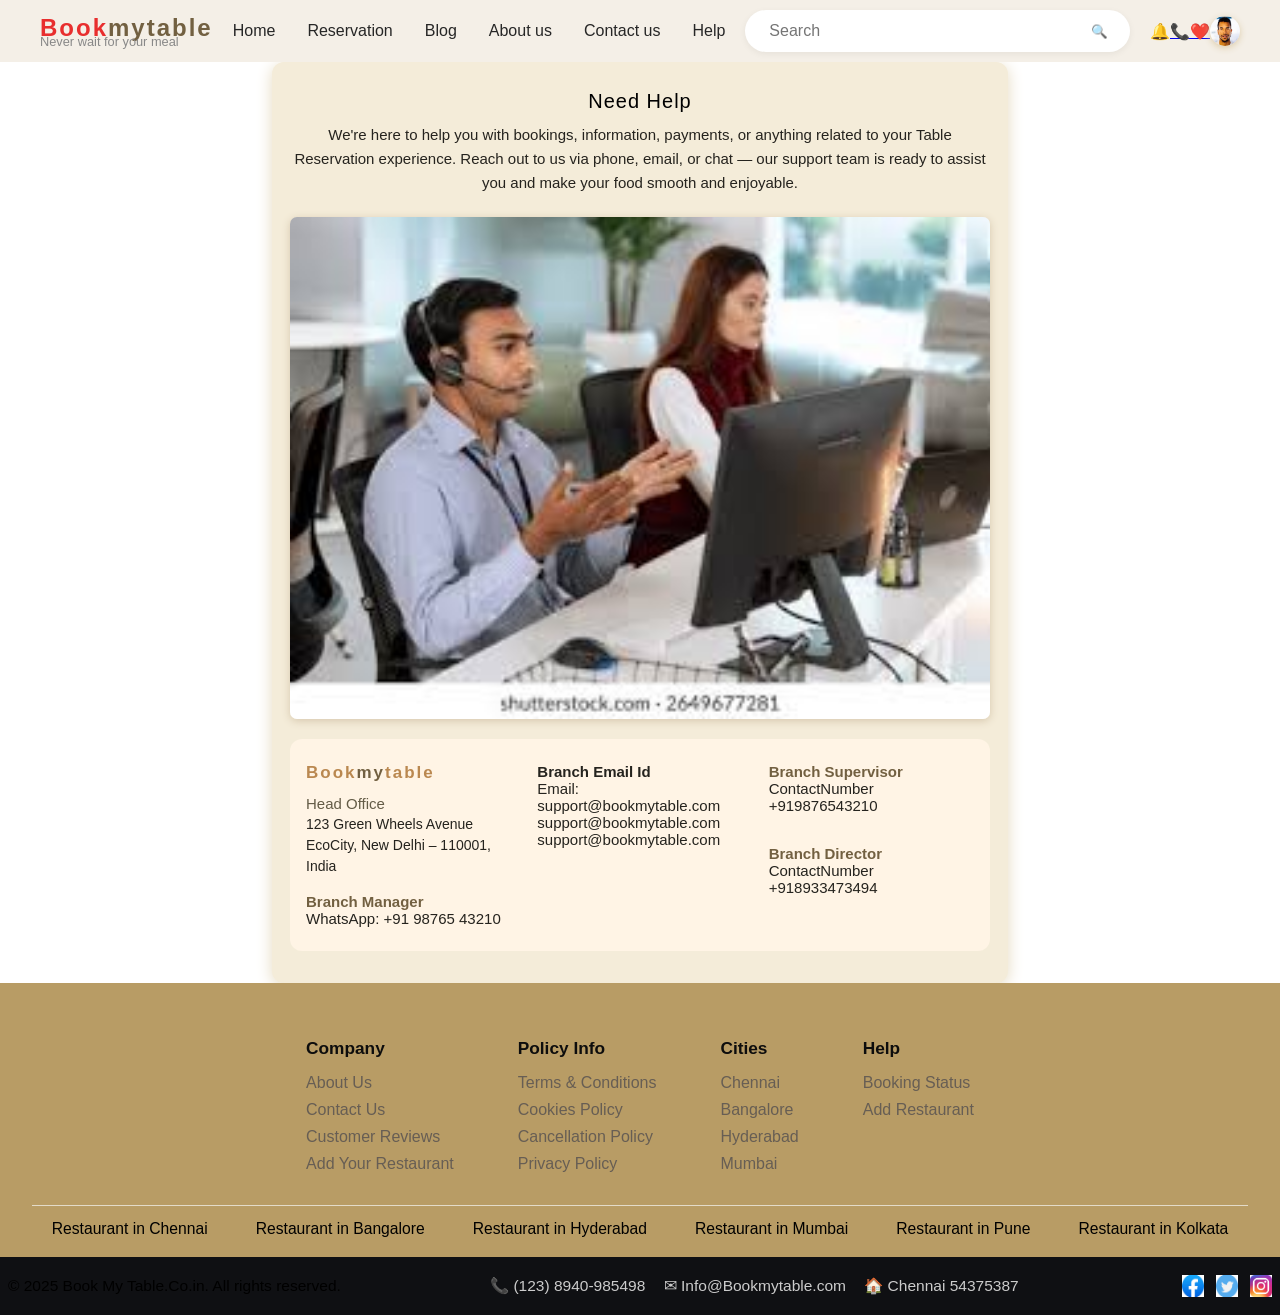
<file: help.html>
<!DOCTYPE html>
<html lang="en">
<head>
  <meta charset="UTF-8" />
  <meta name="viewport" content="width=device-width, initial-scale=1.0"/>
  <title>BookMyTable UI Clone</title>
  <link rel="stylesheet" href="css/styles.css">
<style>
    .help-section {
        max-width: 700px;
        margin: auto;
        background: #f4ecd9;
        border-radius: 12px;
        box-shadow: 0 3px 16px #e5dac0;
        font-family: 'Poppins', Arial, sans-serif;
        padding: 12px 18px 32px 18px;
      }
      
      .help-title {
        text-align: center;
        font-size: 20px;
        font-weight: 500;
        letter-spacing: 1px;
        margin: 16px 0 10px 0;
      }
      
      .help-desc {
        text-align: center;
        font-size: 15px;
        color: #25231e;
        padding: 0 4px 14px 4px;
        line-height: 1.6;
        margin-bottom: 8px;
      }
      
      .help-img-row {
        width: 100%;
        margin: 0 auto 16px auto;
      }
      
      .help-img-row img {
        width: 100%;
        border-radius: 7px;
        object-fit: cover;
        box-shadow: 0 2px 8px #d6c7ad;
      }
      
      .help-contacts {
        display: flex;
        gap: 26px;
        justify-content: space-between;
        background: #fff4e5;
        border-radius: 12px;
        padding: 24px 16px;
        margin-top: 12px;
        flex-wrap: wrap;
      }
      
      .contact-col {
        flex: 1;
        min-width: 170px;
        display: flex;
        flex-direction: column;
        gap: 16px;
        font-size: 15px;
        color: #25231e;
      }
      
      .logo {
        font-weight: 600;
        font-size: 17px;
        color: #ba8850;
        letter-spacing: 2px;
      }
      .logo em {
        font-style: normal;
        color: #726041;
      }
      .office-title {
        font-weight: 500;
        margin: 12px 0 2px 0;
        font-size: 15px;
        color: #645c47;
      }
      address {
        font-style: normal;
        color: #25231e;
        font-size: 14px;
        line-height: 1.5;
      }
      
      .branch-manager strong,
      .branch-supervisor strong,
      .branch-director strong {
        font-weight: 600;
        font-size: 15px;
        color: #726041;
      }
      
      @media (max-width: 650px) {
        .help-section {
          padding: 9px 5px 20px 5px;
        }
        .help-title {
          font-size: 16px;
          margin-bottom: 7px;
        }
        .help-desc {
          font-size: 13px;
          padding: 0 0 10px 0;
        }
        .help-contacts {
          gap: 12px;
          padding: 13px 4px;
          flex-direction: column;
        }
        .contact-col {
          min-width: 0;
          gap: 12px;
          font-size: 13px;
        }
        .help-img-row {
          margin-bottom: 7px;
        }
      }
      
</style>
</head>
<body>
  <nav class="navbar">
    <span>
      <span class="logo"><span class="book-text">Book</span><em>mytable</em></span>

      <div class="brand-desc">Never wait for your meal</div>
    </span>
    <ul class="menu">
      <li><a href="index.html">Home</a></li>
      <li><a href="reservation.html">Reservation</a></li>
      <li><a href="blog.html">Blog</a></li>
      <li><a href="aboutus.html">About us</a></li>
      <li><a href="contactus.html">Contact us</a></li>
      <li><a href="help.html">Help</a></li>
    </ul>
 
   
    <div class="search-bar">
      <input type="text" id="searchInput" placeholder="Search" />
      <button onclick="alert('Searching for: ' + document.getElementById('searchInput').value)">
        🔍
      </button>
    </div>

   
      <span class="icon-bell">🔔</span>
     
      <a href="contactus.html" class="icon-contact" title="Contact Us">📞</a>

      <a href="heart.html"><span class="icon-heart">❤️</span></a>

      <span class="icon-profile"><img src="images/Photo by Dani.png" alt="Profile" style="width:30px;height:30px;border-radius:50%;vertical-align:middle;"></span>
    </div>

    </div>
  </nav>
<!-- Need Help Section -->
<div class="help-section">
    <h2 class="help-title">Need Help</h2>
    <div class="help-desc">
      We're here to help you with bookings, information, payments, or anything related to your Table Reservation experience. Reach out to us via phone, email, or chat — our support team is ready to assist you and make your food smooth and enjoyable.
    </div>
    <div class="help-img-row">
      <img src="images/help.jpeg" alt="Support Staff" />
    </div>
    <div class="help-contacts">
      <div class="contact-col">
        <div class="head-office">
          <span class="logo">Book<em>my</em>table</span>
          <div class="office-title">Head Office</div>
          <address>
            123 Green Wheels Avenue<br/>
            EcoCity, New Delhi – 110001,<br/>
            India
          </address>
        </div>
        <div class="branch-manager">
          <strong>Branch Manager</strong><br/>
          WhatsApp: +91 98765 43210
        </div>
      </div>
      <div class="contact-col">
        <div>
          <strong>Branch Email Id</strong><br/>
          Email: support@bookmytable.com<br/>
          support@bookmytable.com<br/>
          support@bookmytable.com
        </div>
      </div>
      <div class="contact-col">
        <div class="branch-supervisor">
          <strong>Branch Supervisor</strong><br/>
          ContactNumber<br/>
          +919876543210
        </div>
        <div class="branch-director" style="margin-top:1em;">
          <strong>Branch Director</strong><br/>
          ContactNumber<br/>
          +918933473494
        </div>
      </div>
    </div>
  </div>
  <footer class="footer-section">
    <div class="footer-links-grid">
      <div>
        <h4>Company</h4>
        <ul>
          <li>About Us</li>
          <li>Contact Us</li>
          <li>Customer Reviews</li>
          <li>Add Your Restaurant</li>
        </ul>
      </div>
      <div>
        <h4>Policy Info</h4>
        <ul>
          <li>Terms & Conditions</li>
          <li>Cookies Policy</li>
          <li>Cancellation Policy</li>
          <li>Privacy Policy</li>
        </ul>
      </div>
      <div>
        <h4>Cities</h4>
        <ul>
          <li>Chennai</li>
          <li>Bangalore</li>
          <li>Hyderabad</li>
          <li>Mumbai</li>
        </ul>
      </div>
      <div>
        <h4>Help</h4>
        <ul>
          <li>Booking Status</li>
          <li>Add Restaurant</li>
        </ul>
      </div>
    </div>
    <hr class="footer-divider" />
    <div class="footer-location-links">
      <span>Restaurant in Chennai</span>
      <span>Restaurant in Bangalore</span>
      <span>Restaurant in Hyderabad</span>
      <span>Restaurant in Mumbai</span>
      <span>Restaurant in Pune</span>
      <span>Restaurant in Kolkata</span>
    </div>
    <div class="footer-bottom-bar">
      <span>&copy; 2025 Book My Table.Co.in. All rights reserved.</span>
      <span class="footer-bottom-contacts">
        <span>&#128222; (123) 8940-985498</span>
        <span>&#9993; Info@Bookmytable.com</span>
        <span>&#127968; Chennai 54375387</span>
      </span>
      <span class="footer-bottom-social">
        <a href="#"><img src="images/facebook.jpeg" class="footer-social-icon" alt="Facebook" /></a>
        <a href="#"><img src="images/twitter.png" class="footer-social-icon" alt="Twitter" /></a>
        <a href="#"><img src="images/instragram.jpeg" class="footer-social-icon" alt="Instagram" /></a>
      </span>
    </div>
  </footer>


</body>
</html>
</file>
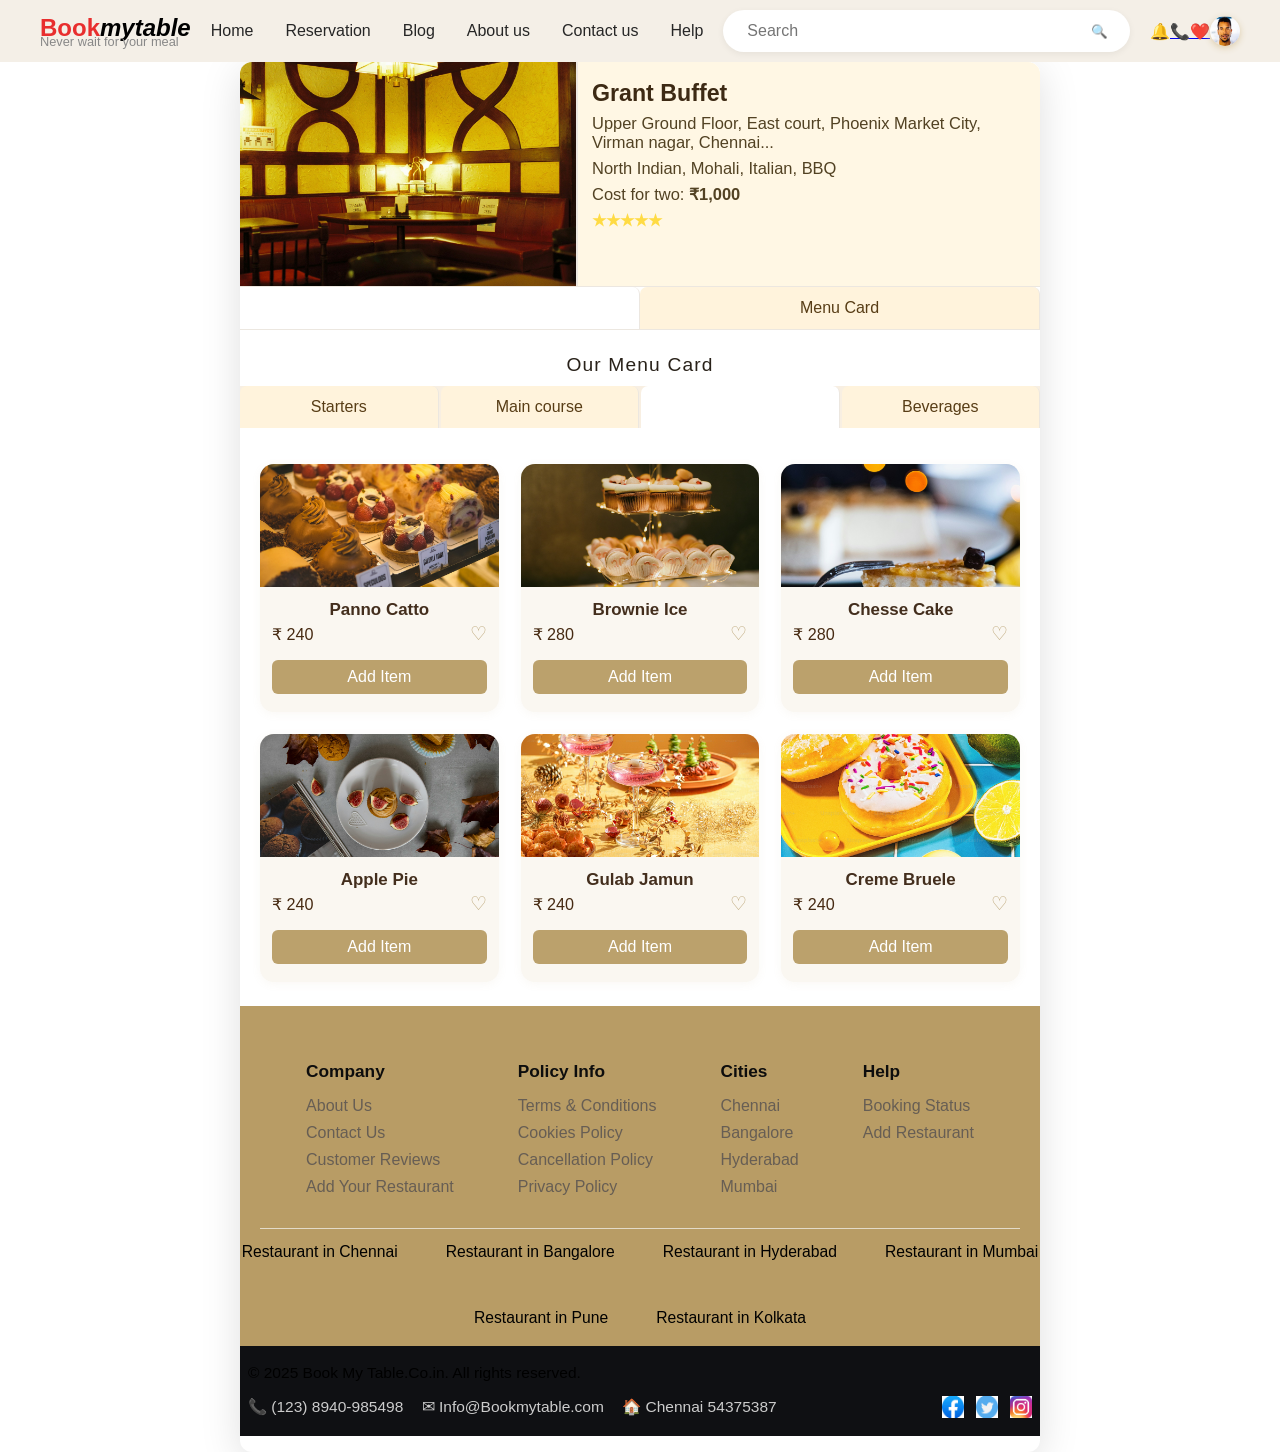
<file: menucard.html>
<!DOCTYPE html>
<html lang="en">
<head>
  <meta charset="UTF-8" />
  <meta name="viewport" content="width=device-width, initial-scale=1.0"/>
  <title>BookMyTable UI Clone</title>
  <link rel="stylesheet" href="css/styles.css">
<style>
    .menu-section {
        max-width: 900px;
        margin: 0 auto;
        background: #fff;
        font-family: 'Segoe UI', Arial, sans-serif;
        padding: 0 0 24px 0;
        border-radius: 12px;
      }
      .menu-title {
        text-align: center;
        font-size: 1.2em;
        letter-spacing: 0.06em;
        font-weight: 500;
        padding: 24px 0 10px 0;
        color: #29221A;
      }
      
      .menu-tabs {
        display: flex;
        justify-content: center;
        margin-bottom: 20px;
        gap: 2px;
        background: #f8efe2;
      }
      
      .tab {
        padding: 12px 32px;
        font-size: 1em;
        color: #574829;
        background: #fff;
        border: none;
        border-radius: 7px 7px 0 0;
        cursor: pointer;
        transition: background 0.2s;
        position: relative;
        font-weight: 500;
      }
      
      .tab.active {
        background: #bba16c;
        color: #fff;
        font-weight: bold;
      }
      
      .menu-grid {
        display: grid;
        grid-template-columns: repeat(3, 1fr);
        gap: 22px;
        padding: 16px 20px 0 20px;
      }
      .menu-card {
        background: #faf7f1;
        border-radius: 14px;
        box-shadow: 0 2px 10px rgba(180,150,100,0.07);
        padding-bottom: 16px;
        display: flex;
        flex-direction: column;
        align-items: center;
      }
      
      .menu-img {
        width: 100%;
        height: 123px;
        object-fit: cover;
        border-radius: 14px 14px 0 0;
      }
      
      .menu-name {
        font-weight: 700;
        font-size: 1.06em;
        margin: 13px 0 3px 0;
        color: #432e1d;
      }
      
      .menu-row {
        display: flex;
        width: 90%;
        justify-content: space-between;
        align-items: center;
        margin-bottom: 10px;
      }
      
      .menu-price {
        color: #462a12;
        font-weight: 500;
        font-size: 1.01em;
      }
      
      .fav {
        font-size: 1.16em;
        color: #bca678;
        cursor: pointer;
      }
      
      .add-item {
        width: 90%;
        border: none;
        border-radius: 6px;
        background: #bba16c;
        color: #fff;
        font-size: 1em;
        font-weight: 500;
        padding: 8px 0;
        cursor: pointer;
        margin-top: 5px;
        margin-bottom: 2px;
        transition: background 0.18s;
      }
      
      .add-item:hover {
        background: #998354;
      }
      
      /* Responsive Styles */
      @media (max-width: 950px) {
        .menu-grid {
          grid-template-columns: repeat(2, 1fr);
        }
      }
      
      @media (max-width: 650px) {
        .menu-grid {
          grid-template-columns: 1fr;
          gap: 13px;
          padding: 8px;
        }
        .menu-tabs .tab {
          padding: 12px 9px;
          font-size: 0.92em;
        }
        .menu-section {
          padding: 0 0 11px 0;
        }
      }
      .restaurant-detail-container {
        max-width: 800px;
        margin: 0 auto;
        background: #fff;
        border-radius: 12px;
        box-shadow: 0 8px 40px rgba(0,0,0,0.13);
        font-family: 'Segoe UI', Arial, sans-serif;
        overflow: hidden;
        padding-bottom: 16px;
      }
      
      .top-section {
        display: flex;
        background: #fff;
      }
      
      .detail-image {
        width: 42%;
        min-width: 180px;
        aspect-ratio: 3/2;
        background-size: cover;
        background-position: center;
        border-right: 2px solid #ece7e0;
      }
      
      .detail-summary {
        flex: 1;
        padding: 18px 14px;
        background: #fff7e4;
      }
      
      .detail-summary h2 {
        margin: 0 0 7px 0;
        font-size: 1.45em;
        font-weight: bold;
        color: #3d2a14;
      }
      
      .summary-location, .summary-cuisine, .summary-cost {
        font-size: 1.03em;
        margin-bottom: 7px;
        color: #524223;
      }
      
      .summary-rating {
        font-size: 1em;
        color: #ffdb44;
        font-weight: bold;
        margin-top: 7px;
      }
      
      .tab-section {
        display: flex;
        border-top: 1px solid #ece7e0;
        border-bottom: 1px solid #ece7e0;
      }
      
      .tab {
        flex: 1;
        text-align: center;
        background: #fff3dc;
        padding: 12px 0;
        cursor: pointer;
        color: #583d16;
        font-size: 1em;
        border-right: 1px solid #ece7e0;
        transition: background 0.2s;
      }
      
      .tab.active {
        background: #fff;
        font-weight: 500;
      }
      
</style>
</head>
<body>
  <nav class="navbar">
    <span>
      <span class="logo"><span class="book-text">Book</span><em>mytable</em></span>

      <div class="brand-desc">Never wait for your meal</div>
    </span>
    <ul class="menu">
      <li><a href="index.html">Home</a></li>
      <li><a href="reservation.html">Reservation</a></li>
      <li><a href="blog.html">Blog</a></li>
      <li><a href="aboutus.html">About us</a></li>
      <li><a href="contactus.html">Contact us</a></li>
      <li><a href="help.html">Help</a></li>
    </ul>
 
   
    <div class="search-bar">
      <input type="text" id="searchInput" placeholder="Search" />
      <button onclick="alert('Searching for: ' + document.getElementById('searchInput').value)">
        🔍
      </button>
    </div>

   
      <span class="icon-bell">🔔</span>
     
      <a href="contactus.html" class="icon-contact" title="Contact Us">📞</a>

      <a href="heart.html"><span class="icon-heart">❤️</span></a>

      <span class="icon-profile"><img src="images/Photo by Dani.png" alt="Profile" style="width:30px;height:30px;border-radius:50%;vertical-align:middle;"></span>
    </div>

    </div>
  </nav>
<div class="restaurant-detail-container">
    <div class="top-section">
      <div class="detail-image" style="background-image:url('images/Frame\ 30681.png');"></div>
      <div class="detail-summary">
        <h2>Grant Buffet</h2>
        <div class="summary-location">
          Upper Ground Floor, East court, Phoenix Market City,<br>
          Virman nagar, Chennai...
        </div>
        <div class="summary-cuisine">
          North Indian, Mohali, Italian, BBQ
        </div>
        <div class="summary-cost">
          Cost for two: <b>₹1,000</b>
        </div>
        <div class="summary-rating">★★★★★</div>
      </div>
    </div>
    <div class="tab-section">
      <div class="tab active">Overview Restaurant</div>
      <div class="tab">Menu Card</div>
    </div>
<div class="menu-section">
    <div class="menu-title">Our Menu Card</div>
    <div class="menu-tabs">
      <div class="tab">Starters</div>
      <div class="tab">Main course</div>
      <div class="tab active">Desserts</div>
      <div class="tab">Beverages</div>
    </div>
    <div class="menu-grid">
      <div class="menu-card">
        <img src="images/unsplash_O-hiJTQDa0I.png" alt="Panno Catto" class="menu-img">
        <div class="menu-name">Panno Catto</div>
        <div class="menu-row">
          <span class="menu-price">₹ 240</span>
          <span class="fav">&#9825;</span>
        </div>
        <button class="add-item" onclick="window.location.href='heart.html'">Add Item</button>
      </div>
      <div class="menu-card">
        <img src="images/unsplash_jq02JcjxDik.png" alt="Brownie Ice" class="menu-img">
        <div class="menu-name">Brownie Ice</div>
        <div class="menu-row">
          <span class="menu-price">₹ 280</span>
          <span class="fav">&#9825;</span>
        </div>
        <button class="add-item">Add Item</button>
      </div>
      <div class="menu-card">
        <img src="images/unsplash_dpKWiCh7g0U.png" alt="Chesse Cake" class="menu-img">
        <div class="menu-name">Chesse Cake</div>
        <div class="menu-row">
          <span class="menu-price">₹ 280</span>
          <span class="fav">&#9825;</span>
        </div>
        <button class="add-item">Add Item</button>
      </div>
      <div class="menu-card">
        <img src="images/unsplash_4doynaKi3N8.png" alt="Apple Pie" class="menu-img">
        <div class="menu-name">Apple Pie</div>
        <div class="menu-row">
          <span class="menu-price">₹ 240</span>
          <span class="fav">&#9825;</span>
        </div>
        <button class="add-item">Add Item</button>
      </div>
      <div class="menu-card">
        <img src="images/unsplash_jKCy1UKE-4Y.png" alt="Gulab Jamun" class="menu-img">
        <div class="menu-name">Gulab Jamun</div>
        <div class="menu-row">
          <span class="menu-price">₹ 240</span>
          <span class="fav">&#9825;</span>
        </div>
        <button class="add-item">Add Item</button>
      </div>
      <div class="menu-card">
        <img src="images/unsplash_pkR5R4tcTq8.png" alt="Creme Bruele" class="menu-img">
        <div class="menu-name">Creme Bruele</div>
        <div class="menu-row">
          <span class="menu-price">₹ 240</span>
          <span class="fav">&#9825;</span>
        </div>
        <button class="add-item">Add Item</button>
      </div>
    </div>
  </div>
  <footer class="footer-section">
    <div class="footer-links-grid">
      <div>
        <h4>Company</h4>
        <ul>
          <li>About Us</li>
          <li>Contact Us</li>
          <li>Customer Reviews</li>
          <li>Add Your Restaurant</li>
        </ul>
      </div>
      <div>
        <h4>Policy Info</h4>
        <ul>
          <li>Terms & Conditions</li>
          <li>Cookies Policy</li>
          <li>Cancellation Policy</li>
          <li>Privacy Policy</li>
        </ul>
      </div>
      <div>
        <h4>Cities</h4>
        <ul>
          <li>Chennai</li>
          <li>Bangalore</li>
          <li>Hyderabad</li>
          <li>Mumbai</li>
        </ul>
      </div>
      <div>
        <h4>Help</h4>
        <ul>
          <li>Booking Status</li>
          <li>Add Restaurant</li>
        </ul>
      </div>
    </div>
    <hr class="footer-divider" />
    <div class="footer-location-links">
      <span>Restaurant in Chennai</span>
      <span>Restaurant in Bangalore</span>
      <span>Restaurant in Hyderabad</span>
      <span>Restaurant in Mumbai</span>
      <span>Restaurant in Pune</span>
      <span>Restaurant in Kolkata</span>
    </div>
    <div class="footer-bottom-bar">
      <span>&copy; 2025 Book My Table.Co.in. All rights reserved.</span>
      <span class="footer-bottom-contacts">
        <span>&#128222; (123) 8940-985498</span>
        <span>&#9993; Info@Bookmytable.com</span>
        <span>&#127968; Chennai 54375387</span>
      </span>
      <span class="footer-bottom-social">
        <a href="#"><img src="images/facebook.jpeg" class="footer-social-icon" alt="Facebook" /></a>
        <a href="#"><img src="images/twitter.png" class="footer-social-icon" alt="Twitter" /></a>
        <a href="#"><img src="images/instragram.jpeg" class="footer-social-icon" alt="Instagram" /></a>
      </span>
    </div>
  </footer>


</body>
</html>
</file>
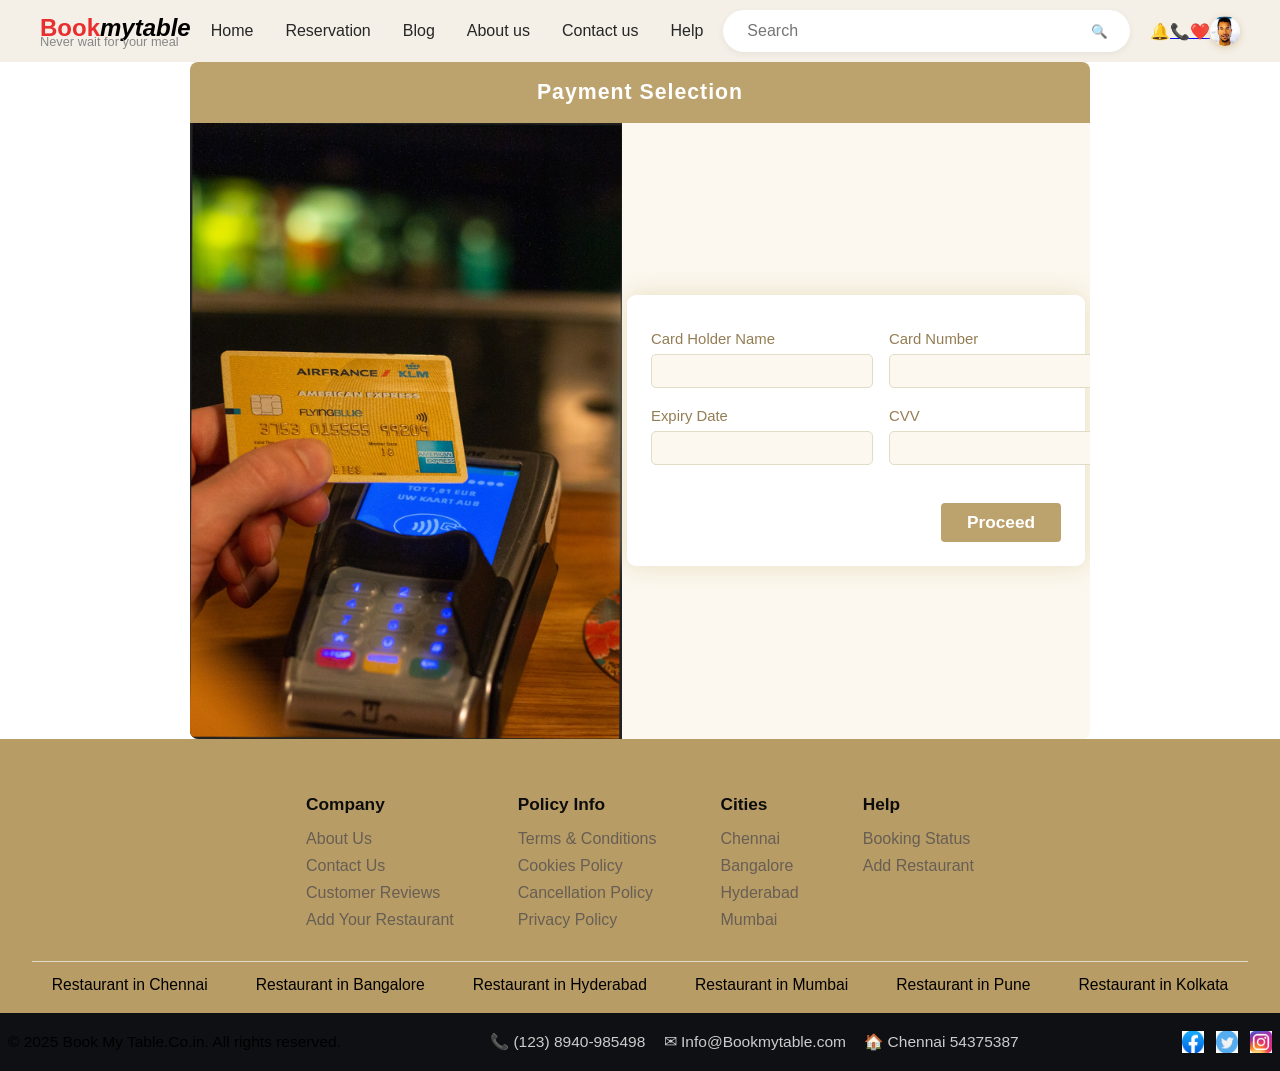
<file: payment.html>
<!DOCTYPE html>
<html lang="en">
<head>
  <meta charset="UTF-8" />
  <meta name="viewport" content="width=device-width, initial-scale=1.0"/>
  <title>BookMyTable UI Clone</title>
  <link rel="stylesheet" href="css/styles.css">
<style>
    .payment-container {
        max-width: 900px;
        margin: 0 auto;
        background: #fff;
        border-radius: 8px;
        overflow: hidden;
        font-family: 'Segoe UI', Arial, sans-serif;
      }
      .payment-header {
        background: #bca26d;
        color: #fff;
        font-size: 1.33em;
        font-weight: 600;
        padding: 18px 0;
        text-align: center;
        letter-spacing: 1px;
      }
      .payment-main {
        display: flex;
        flex-wrap: wrap;
        background: #fcf8ef;
      }
      .payment-image {
        width: 48%;
        min-width: 230px;
        background: #222;
        display: flex;
        align-items: center;
        justify-content: center;
      }
      .payment-image img {
        width: 100%;
        height: auto;
        display: block;
        border: none;
      }
      .payment-form-container {
        width: 52%;
        min-width: 230px;
        display: flex;
        align-items: center;
        justify-content: center;
      }
      .payment-form {
        background: #fff;
        border-radius: 9px;
        padding: 36px 24px 24px 24px;
        box-shadow: 0 0 24px #dfd4b0bb;
        width: 96%;
        max-width: 410px;
      }
      
      .form-row {
        display: flex;
        gap: 16px;
        margin-bottom: 20px;
      }
      .form-group {
        flex: 1;
        display: flex;
        flex-direction: column;
      }
      label {
        font-size: 0.93em;
        color: #937d54;
        margin-bottom: 7px;
      }
      input {
        padding: 7px 10px;
        border: 1px solid #e0dcc5;
        border-radius: 5px;
        background: #fcf8ef;
        font-size: 1em;
        color: #544c33;
        outline: none;
        transition: border 0.2s;
      }
      input:focus {
        border: 1.5px solid #bca26d;
      }
      .proceed-btn {
        margin-top: 18px;
        width: 120px;
        background: #bca26d;
        color: #fff;
        border: none;
        border-radius: 4px;
        font-size: 1.08em;
        font-weight: 600;
        padding: 9px 0;
        cursor: pointer;
        float: right;
      }
      
      /* Responsive styles */
      @media (max-width: 800px) {
        .payment-main { flex-direction: column; }
        .payment-image,
        .payment-form-container {
          width: 100%;
          min-width: unset;
          justify-content: center;
          padding: 0 18px 16px 18px;
        }
        .payment-form {
          width: 100%;
          max-width: 420px;
          padding: 28px 10px 16px 10px;
        }
        .form-row {
          flex-direction: column;
          gap: 10px;
          margin-bottom: 14px;
        }
        .proceed-btn {
          width: 100%;
          float: none;
        }
      }
      
</style>
</head>
<body>
  <nav class="navbar">
    <span>
      <span class="logo"><span class="book-text">Book</span><em>mytable</em></span>

      <div class="brand-desc">Never wait for your meal</div>
    </span>
    <ul class="menu">
      <li><a href="index.html">Home</a></li>
      <li><a href="reservation.html">Reservation</a></li>
      <li><a href="blog.html">Blog</a></li>
      <li><a href="aboutus.html">About us</a></li>
      <li><a href="contactus.html">Contact us</a></li>
      <li><a href="help.html">Help</a></li>
    </ul>
 
   
    <div class="search-bar">
      <input type="text" id="searchInput" placeholder="Search" />
      <button onclick="alert('Searching for: ' + document.getElementById('searchInput').value)">
        🔍
      </button>
    </div>

   
      <span class="icon-bell">🔔</span>
     
      <a href="contactus.html" class="icon-contact" title="Contact Us">📞</a>

      <a href="heart.html"><span class="icon-heart">❤️</span></a>

      <span class="icon-profile"><img src="images/Photo by Dani.png" alt="Profile" style="width:30px;height:30px;border-radius:50%;vertical-align:middle;"></span>
    </div>

    </div>
  </nav>
<div class="payment-container">
    <div class="payment-header">
      Payment Selection
    </div>
    <div class="payment-main">
      <div class="payment-image">
        <img src="images/unsplash_yTUYqXfIL80.png" alt="Card Swipe" />
      </div>
      <div class="payment-form-container">
        <form class="payment-form">
          <div class="form-row">
            <div class="form-group">
              <label>Card Holder Name</label>
              <input type="text" />
            </div>
            <div class="form-group">
              <label>Card Number</label>
              <input type="text" />
            </div>
          </div>
          <div class="form-row">
            <div class="form-group">
              <label>Expiry Date</label>
              <input type="text" />
            </div>
            <div class="form-group">
              <label>CVV</label>
              <input type="text" />
            </div>
          </div>
          <button type="button" class="proceed-btn" id="proceedBtn">Proceed</button>
        </form>
      </div>
    </div>
  </div>
  <script>
    document.getElementById('proceedBtn').onclick = function() {
      alert('Payment successful!');
      window.location.href = 'success.html';
    };
  </script>
  <footer class="footer-section">
    <div class="footer-links-grid">
      <div>
        <h4>Company</h4>
        <ul>
          <li>About Us</li>
          <li>Contact Us</li>
          <li>Customer Reviews</li>
          <li>Add Your Restaurant</li>
        </ul>
      </div>
      <div>
        <h4>Policy Info</h4>
        <ul>
          <li>Terms & Conditions</li>
          <li>Cookies Policy</li>
          <li>Cancellation Policy</li>
          <li>Privacy Policy</li>
        </ul>
      </div>
      <div>
        <h4>Cities</h4>
        <ul>
          <li>Chennai</li>
          <li>Bangalore</li>
          <li>Hyderabad</li>
          <li>Mumbai</li>
        </ul>
      </div>
      <div>
        <h4>Help</h4>
        <ul>
          <li>Booking Status</li>
          <li>Add Restaurant</li>
        </ul>
      </div>
    </div>
    <hr class="footer-divider" />
    <div class="footer-location-links">
      <span>Restaurant in Chennai</span>
      <span>Restaurant in Bangalore</span>
      <span>Restaurant in Hyderabad</span>
      <span>Restaurant in Mumbai</span>
      <span>Restaurant in Pune</span>
      <span>Restaurant in Kolkata</span>
    </div>
    <div class="footer-bottom-bar">
      <span>&copy; 2025 Book My Table.Co.in. All rights reserved.</span>
      <span class="footer-bottom-contacts">
        <span>&#128222; (123) 8940-985498</span>
        <span>&#9993; Info@Bookmytable.com</span>
        <span>&#127968; Chennai 54375387</span>
      </span>
      <span class="footer-bottom-social">
        <a href="#"><img src="images/facebook.jpeg" class="footer-social-icon" alt="Facebook" /></a>
        <a href="#"><img src="images/twitter.png" class="footer-social-icon" alt="Twitter" /></a>
        <a href="#"><img src="images/instragram.jpeg" class="footer-social-icon" alt="Instagram" /></a>
      </span>
    </div>
  </footer>


</body>
</html>
</file>
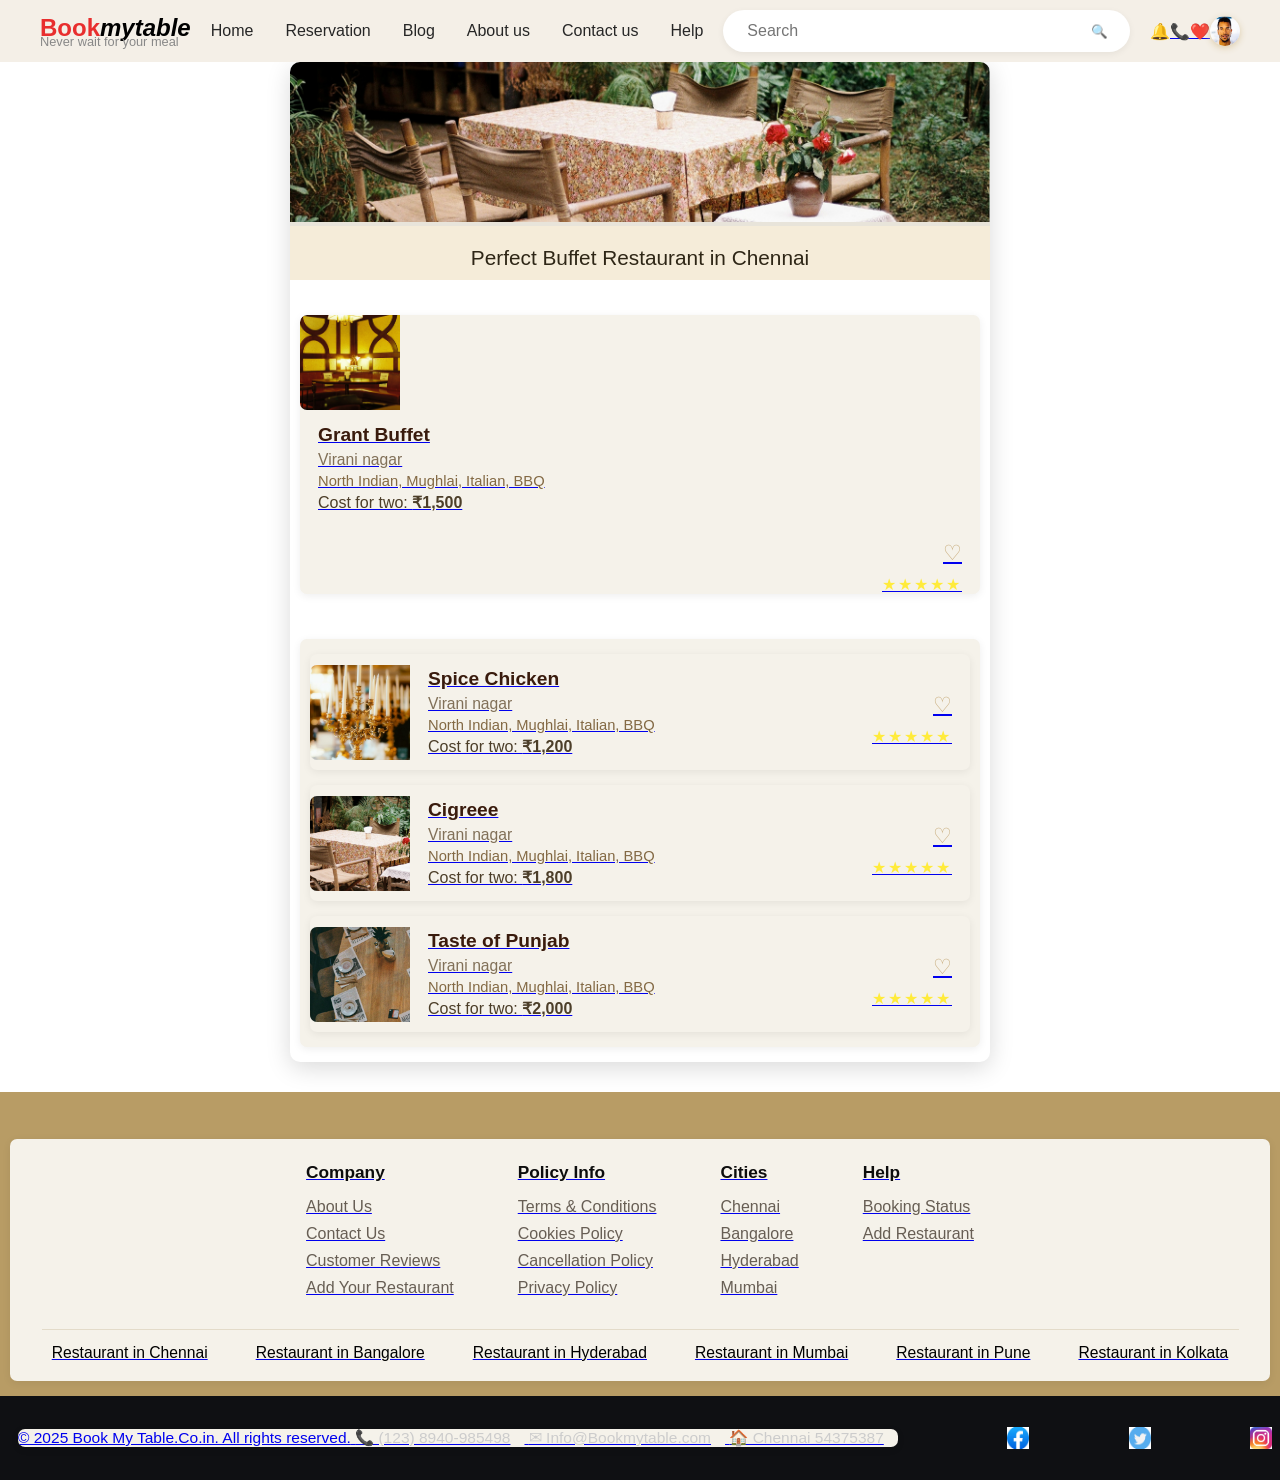
<file: reservation.html>
<!DOCTYPE html>
<html lang="en">
<head>
  <meta charset="UTF-8" />
  <meta name="viewport" content="width=device-width, initial-scale=1.0"/>
  <title>BookMyTable UI Clone</title>
  <link rel="stylesheet" href="css/styles.css">
<style>
    /* Responsive Restaurant Buffet Page Styles */
.container {
    max-width: 700px;
    margin: 0 auto;
    font-family: 'Segoe UI', Arial, sans-serif;
    background: #fff;
    border-radius: 10px;
    box-shadow: 0 6px 24px rgba(0,0,0,0.15);
    overflow: hidden;
  }
  
  .header-image {
    width: 100%;
    height: 160px;
    background: url('images/unsplash_F4sopwQE8qw-1.png') center/cover no-repeat;
    border-bottom: 4px solid #e8e4da;
  }
  
  .intro-text {
    text-align: center;
    font-size: 1.3em;
    padding: 20px 15px 10px 15px;
    font-weight: 500;
    color: #2e2616;
    background: #f5ecd9;
  }
  
  .restaurant-list {
    padding: 20px 0 15px 0;
  }
  
  .restaurant-card {
    display: flex;
    align-items: center;
    background: #f5f2ea;
    border-radius: 7px;
    margin: 15px 10px;
    box-shadow: 0 2px 8px rgba(0,0,0,0.07);
    overflow: hidden;
    position: relative;
  }
  
  .restaurant-card .image {
    width: 100px;
    height: 95px;
    background-size: cover;
    background-position: center;
    border-radius: 7px 0 0 7px;
    flex: 0 0 100px;
  }
  
  .restaurant-card .details {
    flex: 1;
    padding: 14px 18px;
    color: #32281c;
  }
  
  .restaurant-card h3 {
    margin: 0 0 5px 0;
    font-size: 1.2em;
    font-weight: bold;
    color: #391b0d;
  }
  
  .restaurant-card .location {
    font-size: 0.98em;
    color: #817058;
    display: block;
    margin-bottom: 4px;
  }
  
  .restaurant-card .cuisine {
    font-size: 0.92em;
    color: #836944;
  }
  
  .restaurant-card .cost {
    font-size: 1em;
    color: #4c3e29;
    margin-top: 4px;
  }
  
  .card-extra {
    display: flex;
    flex-direction: column;
    align-items: flex-end;
    padding: 15px 18px 0 0;
    min-width: 64px;
  }
  
  .favorite {
    font-size: 1.3em;
    color: #c7ab7b;
    margin-bottom: 10px;
    cursor: pointer;
  }
  
  .rating {
    font-size: 1em;
    color: #ffeb3b;
    letter-spacing: 2px;
  }
  
  /* Responsive adjustments */
  @media (max-width: 600px) {
    .container {
      margin: 0 3px;
    }
    .restaurant-card {
      flex-direction: column;
      align-items: stretch;
      margin: 11px 2px;
    }
    .restaurant-card .image {
      border-radius: 7px 7px 0 0;
      width: 100%;
      height: 120px;
    }
    .card-extra {
      flex-direction: row;
      padding: 0 0 10px 12px;
      justify-content: flex-end;
      min-width: unset;
    }
  }
  
</style>
</head>
<body>
  <nav class="navbar">
    <span>
      <span class="logo"><span class="book-text">Book</span><em>mytable</em></span>

      <div class="brand-desc">Never wait for your meal</div>
    </span>
    <ul class="menu">
      <li><a href="index.html">Home</a></li>
      <li><a href="reservation.html">Reservation</a></li>
      <li><a href="blog.html">Blog</a></li>
      <li><a href="aboutus.html">About us</a></li>
      <li><a href="contactus.html">Contact us</a></li>
      <li><a href="help.html">Help</a></li>
    </ul>
 
   
    <div class="search-bar">
      <input type="text" id="searchInput" placeholder="Search" />
      <button onclick="alert('Searching for: ' + document.getElementById('searchInput').value)">
        🔍
      </button>
    </div>

   
      <span class="icon-bell">🔔</span>
     
      <a href="contactus.html" class="icon-contact" title="Contact Us">📞</a>

      <a href="heart.html"><span class="icon-heart">❤️</span></a>

      <span class="icon-profile"><img src="images/Photo by Dani.png" alt="Profile" style="width:30px;height:30px;border-radius:50%;vertical-align:middle;"></span>
    </div>

    </div>
  </nav>

    <div class="container">
        <div class="header-image">
          
        </div>
        <div class="intro-text">
          Perfect Buffet Restaurant in Chennai
        </div>
      
        <div class="restaurant-list">
            <a href="grantbuffet.html" class="restaurant-card" style="display: block;">
            <div class="image" style="background-image:url('images/Frame\ 30681.png');"></div>
            <div class="details">
              <h3>Grant Buffet</h3>
              <span class="location">Virani nagar</span>
              <div class="cuisine">North Indian, Mughlai, Italian, BBQ</div>
              <div class="cost">Cost for two: <b>₹1,500</b></div>
            </div>
            <div class="card-extra">
              <span class="favorite">&#9825;</span>
              <span class="rating">★★★★★</span>
            </div>
          </div>
      
          <div class="restaurant-card">
            <div class="image" style="background-image:url('images/unsplash_tXQKzLpfnHs.png');"></div>
            <div class="details">
              <h3>Spice Chicken</h3>
              <span class="location">Virani nagar</span>
              <div class="cuisine">North Indian, Mughlai, Italian, BBQ</div>
              <div class="cost">Cost for two: <b>₹1,200</b></div>
            </div>
            <div class="card-extra">
              <span class="favorite">&#9825;</span>
              <span class="rating">★★★★★</span>
            </div>
          </div>
      
          <div class="restaurant-card">
            <div class="image" style="background-image:url('images/unsplash_F4sopwQE8qw-1.png');"></div>
            <div class="details">
              <h3>Cigreee</h3>
              <span class="location">Virani nagar</span>
              <div class="cuisine">North Indian, Mughlai, Italian, BBQ</div>
              <div class="cost">Cost for two: <b>₹1,800</b></div>
            </div>
            <div class="card-extra">
              <span class="favorite">&#9825;</span>
              <span class="rating">★★★★★</span>
            </div>
          </div>
      
          <div class="restaurant-card">
            <div class="image" style="background-image:url('images/unsplash_SL9M5sBHOyE.png');"></div>
            <div class="details">
              <h3>Taste of Punjab</h3>
              <span class="location">Virani nagar</span>
              <div class="cuisine">North Indian, Mughlai, Italian, BBQ</div>
              <div class="cost">Cost for two: <b>₹2,000</b></div>
            </div>
            <div class="card-extra">
              <span class="favorite">&#9825;</span>
              <span class="rating">★★★★★</span>
            </div>
          </div>
        </div>
      </div>
      <footer class="footer-section">
        <div class="footer-links-grid">
          <div>
            <h4>Company</h4>
            <ul>
              <li>About Us</li>
              <li>Contact Us</li>
              <li>Customer Reviews</li>
              <li>Add Your Restaurant</li>
            </ul>
          </div>
          <div>
            <h4>Policy Info</h4>
            <ul>
              <li>Terms & Conditions</li>
              <li>Cookies Policy</li>
              <li>Cancellation Policy</li>
              <li>Privacy Policy</li>
            </ul>
          </div>
          <div>
            <h4>Cities</h4>
            <ul>
              <li>Chennai</li>
              <li>Bangalore</li>
              <li>Hyderabad</li>
              <li>Mumbai</li>
            </ul>
          </div>
          <div>
            <h4>Help</h4>
            <ul>
              <li>Booking Status</li>
              <li>Add Restaurant</li>
            </ul>
          </div>
        </div>
        <hr class="footer-divider" />
        <div class="footer-location-links">
          <span>Restaurant in Chennai</span>
          <span>Restaurant in Bangalore</span>
          <span>Restaurant in Hyderabad</span>
          <span>Restaurant in Mumbai</span>
          <span>Restaurant in Pune</span>
          <span>Restaurant in Kolkata</span>
        </div>
        <div class="footer-bottom-bar">
          <span>&copy; 2025 Book My Table.Co.in. All rights reserved.</span>
          <span class="footer-bottom-contacts">
            <span>&#128222; (123) 8940-985498</span>
            <span>&#9993; Info@Bookmytable.com</span>
            <span>&#127968; Chennai 54375387</span>
          </span>
          <span class="footer-bottom-social">
            <a href="#"><img src="images/facebook.jpeg" class="footer-social-icon" alt="Facebook" /></a>
            <a href="#"><img src="images/twitter.png" class="footer-social-icon" alt="Twitter" /></a>
            <a href="#"><img src="images/instragram.jpeg" class="footer-social-icon" alt="Instagram" /></a>
          </span>
        </div>
      </footer>
    </body>
    </html>
</file>
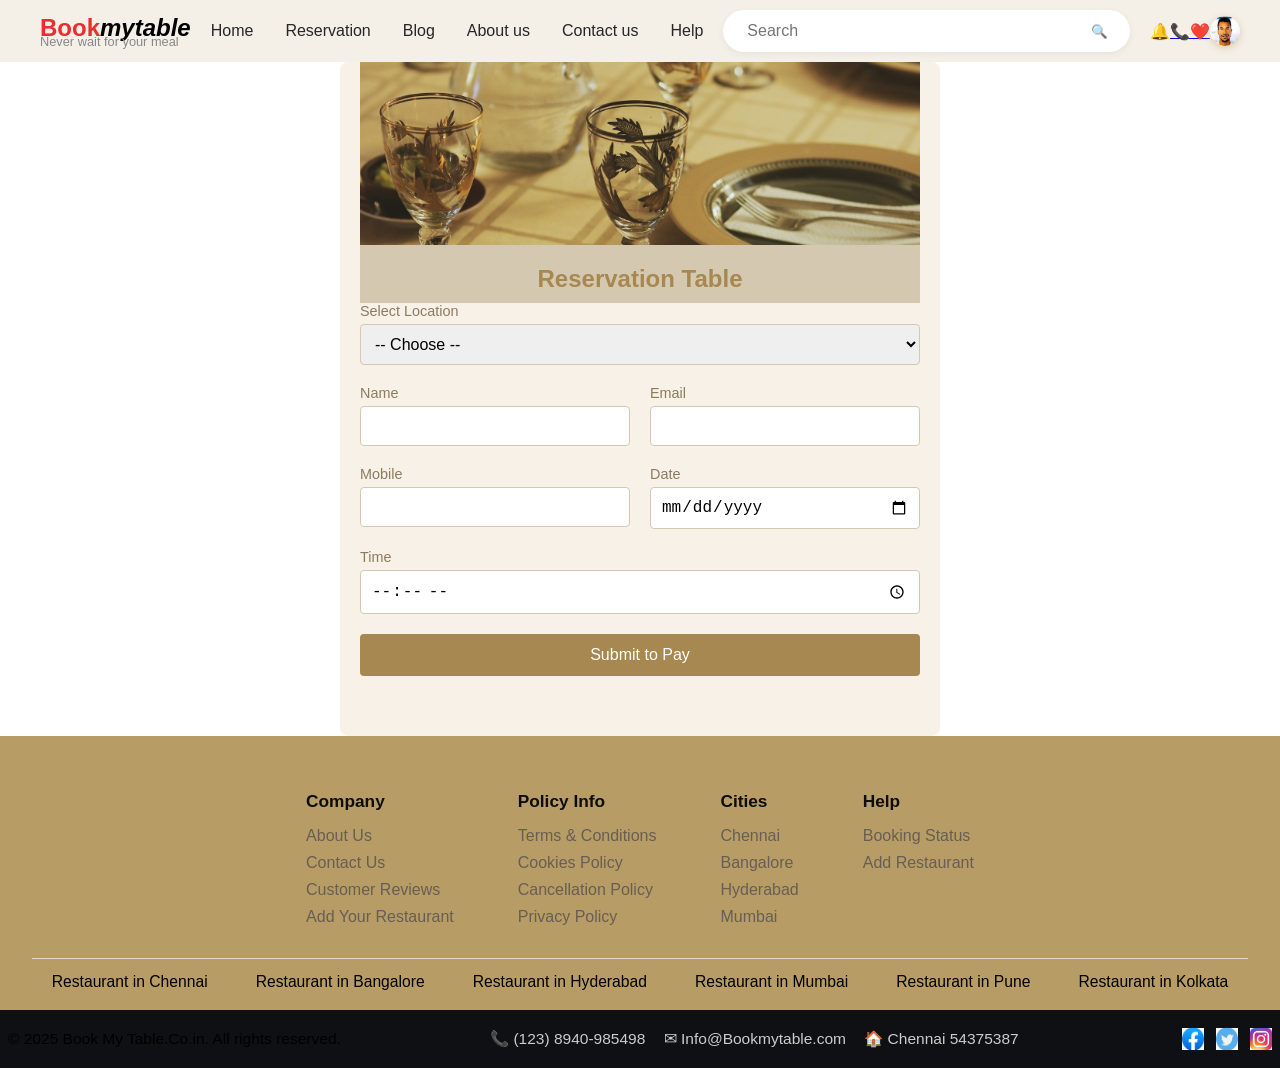
<file: reservenow.html>
<!DOCTYPE html>
<html lang="en">
<head>
  <meta charset="UTF-8" />
  <meta name="viewport" content="width=device-width, initial-scale=1.0"/>
  <title>BookMyTable UI Clone</title>
  <link rel="stylesheet" href="css/styles.css">
<style>
    .reservation-section {
        max-width: 600px;
        margin: 0 auto;
        padding: 0 20px 40px; /* top padding removed, banner takes top */
        background-color: #f7f1e7;
        border-radius: 8px;
        overflow: hidden; /* ensures banner img doesn’t overflow rounded corners */
      }
      
      .reservation-banner img {
        width: 100%;
        height: auto;
        display: block;
        object-fit: cover; /* makes image cover width nicely */
      }
      
      .reservation-header {
        padding: 20px 0 10px;
        background-color: #d4c9b0; /* optional: for contrast behind header */
      }
      
      .reservation-header h2 {
        text-align: center;
        color: #a78850;
        margin: 0;
      }
      
      .reservation-form .form-row {
        display: flex;
        flex-wrap: wrap;
        gap: 20px;
        margin-bottom: 20px;
      }
      
      .reservation-form .form-group {
        flex: 1;
        min-width: 200px;
        display: flex;
        flex-direction: column;
      }
      
      .reservation-form label {
        margin-bottom: 5px;
        font-size: 0.9rem;
        color: #8c7b5f;
      }
      
      .reservation-form input,
      .reservation-form select {
        padding: 10px;
        border: 1px solid #d4c9b0;
        border-radius: 4px;
        font-size: 1rem;
        width: 100%;
        box-sizing: border-box;
      }
      
      .btn-submit {
        background-color: #a78850;
        color: white;
        padding: 12px;
        border: none;
        border-radius: 4px;
        font-size: 1rem;
        cursor: pointer;
        width: 100%;
      }
      
      @media (max-width: 600px) {
        .reservation-form .form-row {
          flex-direction: column;
          gap: 10px;
        }
      }
      
      
</style>
</head>
<body>
  <nav class="navbar">
    <span>
      <span class="logo"><span class="book-text">Book</span><em>mytable</em></span>

      <div class="brand-desc">Never wait for your meal</div>
    </span>
    <ul class="menu">
      <li><a href="index.html">Home</a></li>
      <li><a href="reservation.html">Reservation</a></li>
      <li><a href="blog.html">Blog</a></li>
      <li><a href="aboutus.html">About us</a></li>
      <li><a href="contactus.html">Contact us</a></li>
      <li><a href="help.html">Help</a></li>
    </ul>
 
   
    <div class="search-bar">
      <input type="text" id="searchInput" placeholder="Search" />
      <button onclick="alert('Searching for: ' + document.getElementById('searchInput').value)">
        🔍
      </button>
    </div>

   
      <span class="icon-bell">🔔</span>
     
      <a href="contactus.html" class="icon-contact" title="Contact Us">📞</a>

      <a href="heart.html"><span class="icon-heart">❤️</span></a>

      <span class="icon-profile"><img src="images/Photo by Dani.png" alt="Profile" style="width:30px;height:30px;border-radius:50%;vertical-align:middle;"></span>
    </div>

    </div>
  </nav>
<section class="reservation-section">
    <div class="reservation-banner">
      <img src="images/unsplash_52PwQRmhdc0.png" alt="Banner Image" />
    </div>
    <div class="reservation-header">
      <h2>Reservation Table</h2>
    </div>
    <form class="reservation-form">
      <div class="form-row">
        <div class="form-group">
          <label for="location">Select Location</label>
          <select id="location" name="location">
            <option value="">-- Choose --</option>
            <option value="loc1">Location 1</option>
            <option value="loc2">Location 2</option>
          </select>
        </div>
      </div>
      <div class="form-row">
        <div class="form-group">
          <label for="name">Name</label>
          <input type="text" id="name" name="name" required />
        </div>
        <div class="form-group">
          <label for="email">Email</label>
          <input type="email" id="email" name="email" required />
        </div>
      </div>
      <div class="form-row">
        <div class="form-group">
          <label for="mobile">Mobile</label>
          <input type="tel" id="mobile" name="mobile" required />
        </div>
        <div class="form-group">
          <label for="date">Date</label>
          <input type="date" id="date" name="date" required />
        </div>
      </div>
      <div class="form-row">
        <div class="form-group">
          <label for="time">Time</label>
          <input type="time" id="time" name="time" required />
        </div>
      </div>
      <div class="form-row">
        <button type="submit" class="btn-submit" onclick="window.location.href = 'payment.html'">Submit to Pay</button>
      </div>
    </form>
  </section>
  <footer class="footer-section">
    <div class="footer-links-grid">
      <div>
        <h4>Company</h4>
        <ul>
          <li>About Us</li>
          <li>Contact Us</li>
          <li>Customer Reviews</li>
          <li>Add Your Restaurant</li>
        </ul>
      </div>
      <div>
        <h4>Policy Info</h4>
        <ul>
          <li>Terms & Conditions</li>
          <li>Cookies Policy</li>
          <li>Cancellation Policy</li>
          <li>Privacy Policy</li>
        </ul>
      </div>
      <div>
        <h4>Cities</h4>
        <ul>
          <li>Chennai</li>
          <li>Bangalore</li>
          <li>Hyderabad</li>
          <li>Mumbai</li>
        </ul>
      </div>
      <div>
        <h4>Help</h4>
        <ul>
          <li>Booking Status</li>
          <li>Add Restaurant</li>
        </ul>
      </div>
    </div>
    <hr class="footer-divider" />
    <div class="footer-location-links">
      <span>Restaurant in Chennai</span>
      <span>Restaurant in Bangalore</span>
      <span>Restaurant in Hyderabad</span>
      <span>Restaurant in Mumbai</span>
      <span>Restaurant in Pune</span>
      <span>Restaurant in Kolkata</span>
    </div>
    <div class="footer-bottom-bar">
      <span>&copy; 2025 Book My Table.Co.in. All rights reserved.</span>
      <span class="footer-bottom-contacts">
        <span>&#128222; (123) 8940-985498</span>
        <span>&#9993; Info@Bookmytable.com</span>
        <span>&#127968; Chennai 54375387</span>
      </span>
      <span class="footer-bottom-social">
        <a href="#"><img src="images/facebook.jpeg" class="footer-social-icon" alt="Facebook" /></a>
        <a href="#"><img src="images/twitter.png" class="footer-social-icon" alt="Twitter" /></a>
        <a href="#"><img src="images/instragram.jpeg" class="footer-social-icon" alt="Instagram" /></a>
      </span>
    </div>
  </footer>


</body>
</html>
</file>
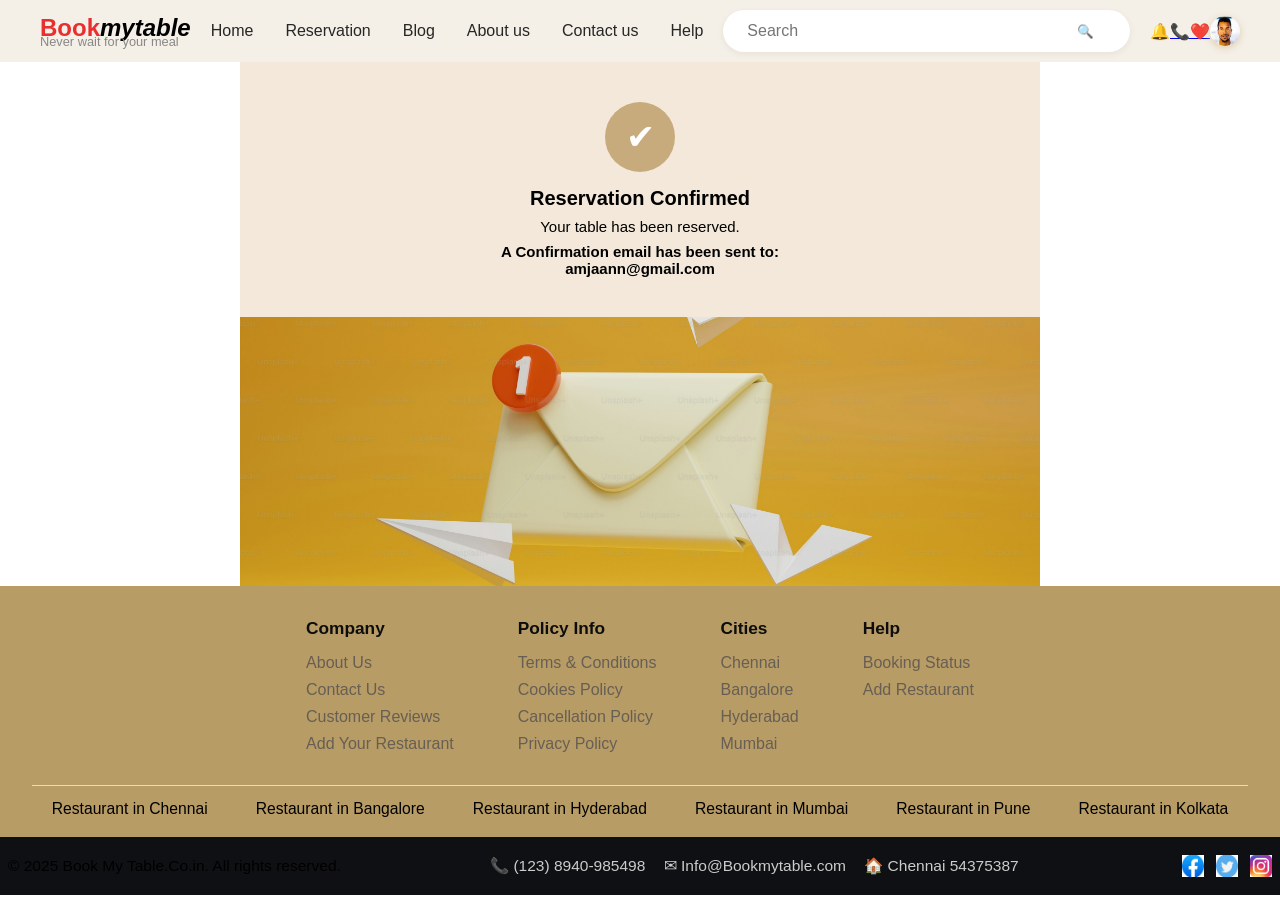
<file: success.html>
<!DOCTYPE html>
<html lang="en">
<head>
  <meta charset="UTF-8" />
  <meta name="viewport" content="width=device-width, initial-scale=1.0"/>
  <title>BookMyTable UI Clone</title>
  <link rel="stylesheet" href="css/styles.css">
<style>
    /* ---------- GLOBAL ---------- */
    * {
      margin: 0;
      padding: 0;
      box-sizing: border-box;
      font-family: "Arial", sans-serif;
    }
    
    .container {
      width: 100%;
      max-width: 800px;
      margin: auto;
      text-align: center;
      background: #f3e8d9;
    }
    
    /* ---------- HEADER ---------- */
    .confirm-box {
      padding: 40px 20px;
    }
    
    .check-icon {
      width: 70px;
      height: 70px;
      background: #c8ab7d;
      color: white;
      display: flex;
      align-items: center;
      justify-content: center;
      border-radius: 50%;
      font-size: 35px;
      margin: auto;
    }
    
    .confirm-box h2 {
      margin-top: 15px;
      font-size: 20px;
      font-weight: bold;
    }
    
    .confirm-box p {
      margin-top: 8px;
      font-size: 15px;
    }
    
    .email {
      margin-top: 20px;
      font-weight: bold;
      font-size: 15px;
    }
    
    /* ---------- IMAGE SECTION ---------- */
    .image-section img {
      width: 100%;
      height: auto;
      display: block;
    }
    
   
    
    /* ---------- RESPONSIVE ---------- */
    @media (max-width: 700px) {
      .footer {
        grid-template-columns: repeat(2, 1fr);
      }
    }
    
    @media (max-width: 450px) {
      .footer {
        grid-template-columns: 1fr;
        text-align: center;
      }
    }
    </style>
  </head>
  <body>
    <nav class="navbar">
      <span>
        <span class="logo"><span class="book-text">Book</span><em>mytable</em></span>
  
        <div class="brand-desc">Never wait for your meal</div>
      </span>
      <ul class="menu">
        <li><a href="index.html">Home</a></li>
        <li><a href="reservation.html">Reservation</a></li>
        <li><a href="blog.html">Blog</a></li>
        <li><a href="aboutus.html">About us</a></li>
        <li><a href="contactus.html">Contact us</a></li>
        <li><a href="help.html">Help</a></li>
      </ul>
   
     
      <div class="search-bar">
        <input type="text" id="searchInput" placeholder="Search" />
        <button onclick="alert('Searching for: ' + document.getElementById('searchInput').value)">
          🔍
        </button>
      </div>
  
     
        <span class="icon-bell">🔔</span>
       
        <a href="contactus.html" class="icon-contact" title="Contact Us">📞</a>
  
        <a href="heart.html"><span class="icon-heart">❤️</span></a>
  
        <span class="icon-profile"><img src="images/Photo by Dani.png" alt="Profile" style="width:30px;height:30px;border-radius:50%;vertical-align:middle;"></span>
      </div>
  
      </div>
    </nav>
    
    <div class="container">
      <div class="confirm-box">
        <div class="check-icon">✔</div>
        <h2>Reservation Confirmed</h2>
        <p>Your table has been reserved.</p>
    
        <p class="email">A Confirmation email has been sent to:<br>
        amjaann@gmail.com</p>
      </div>
    
      <div class="image-section">
        <img src="images/unsplash_iqde_OqSVM8.png" alt="Email Confirmation Image">
      </div>
    
      
    </div>
    <footer class="footer-section">
      <div class="footer-links-grid">
        <div>
          <h4>Company</h4>
          <ul>
            <li>About Us</li>
            <li>Contact Us</li>
            <li>Customer Reviews</li>
            <li>Add Your Restaurant</li>
          </ul>
        </div>
        <div>
          <h4>Policy Info</h4>
          <ul>
            <li>Terms & Conditions</li>
            <li>Cookies Policy</li>
            <li>Cancellation Policy</li>
            <li>Privacy Policy</li>
          </ul>
        </div>
        <div>
          <h4>Cities</h4>
          <ul>
            <li>Chennai</li>
            <li>Bangalore</li>
            <li>Hyderabad</li>
            <li>Mumbai</li>
          </ul>
        </div>
        <div>
          <h4>Help</h4>
          <ul>
            <li>Booking Status</li>
            <li>Add Restaurant</li>
          </ul>
        </div>
      </div>
      <hr class="footer-divider" />
      <div class="footer-location-links">
        <span>Restaurant in Chennai</span>
        <span>Restaurant in Bangalore</span>
        <span>Restaurant in Hyderabad</span>
        <span>Restaurant in Mumbai</span>
        <span>Restaurant in Pune</span>
        <span>Restaurant in Kolkata</span>
      </div>
      <div class="footer-bottom-bar">
        <span>&copy; 2025 Book My Table.Co.in. All rights reserved.</span>
        <span class="footer-bottom-contacts">
          <span>&#128222; (123) 8940-985498</span>
          <span>&#9993; Info@Bookmytable.com</span>
          <span>&#127968; Chennai 54375387</span>
        </span>
        <span class="footer-bottom-social">
          <a href="#"><img src="images/facebook.jpeg" class="footer-social-icon" alt="Facebook" /></a>
          <a href="#"><img src="images/twitter.png" class="footer-social-icon" alt="Twitter" /></a>
          <a href="#"><img src="images/instragram.jpeg" class="footer-social-icon" alt="Instagram" /></a>
        </span>
      </div>
    </footer>
  
  
  </body>
  </html>
</file>
<file: css/styles.css>
body {
  margin: 0;
  font-family: var(--font-main);
  background-color: var(--light-bg);
}
.navbar {
  display: flex;
  justify-content: space-between;
  align-items: center;
  background: var(--main-bg);
  padding: 10px 40px;
  box-sizing: border-box;
  position: relative;
  z-index: 2;
}
.navbar .logo {
  font-size: 1.5rem;
  font-weight: bold;
  color: #444;
}
.logo em {
  color: #000;
}
.book-text {
  color: rgb(232, 46, 46);
}
.brand-desc {
  color: white;
}


.menu {
  display: flex;
  gap: 32px;
  list-style: none;
  padding: 0;
  margin: 0 20px;
}
.menu li a {
  text-decoration: none;
  color: #262626;
  font-size: 1rem;
  transition: color 0.3s;
}
.menu li a:hover {
  color: var(--primary);
}
.search-bar {
  display: flex;
  align-items: center;
  background: #fff;
  border-radius: 25px;
  padding: 0 16px;
  box-shadow: 0 2px 7px rgba(0,0,0,0.06);
  margin-right: 20px;
  flex: 1;
  max-width: 420px;
}
.search-bar input {
  border: none;
  outline: none;
  background: transparent;
  padding: 12px 8px;
  width: 90%;
  font-size: 1rem;
}
.search-bar button {
  background: none;
  border: none;
  cursor: pointer;
}
.register-btn {
  background: var(--accent);
  color: #222;
  padding: 8px 24px;
  border: none;
  border-radius: 6px;
  font-weight: bold;
  cursor: pointer;
  transition: background 0.2s;
}
.register-btn:hover {
  background: var(--primary);
  color: #fff;
}
.brand-desc {
  font-size: 0.8rem;
  color: #888;
  margin-top: -8px;
  margin-bottom: 0;
}
.hero {
  position: relative;
  min-height: 340px;
  background: url('/images/Frame 419.png') center/cover no-repeat;
  display: flex;
  align-items: center;
  justify-content: center;
  flex-direction: column;
  z-index: 1;
}
.hero::before {
  content: "";
  position: absolute;
  inset: 0;
  background: rgba(229, 211, 175, 0.2);
  backdrop-filter: blur(3px);
}
.hero-content {
  position: relative;
  z-index: 1;
  color: #fff;
  text-align: center;
  max-width: 650px;
}
.hero-content h1 {
  font-size: 1.6rem;
  letter-spacing: 2px;
  font-weight: 600;
  margin-bottom: 16px;
  color: black;
  text-shadow: 0 2px 16px #4444;
}
.hero-content p {
  font-size: 1.2rem;
  font-weight: 400;
  color: #ffe;
  letter-spacing: 1.2px;
  text-shadow: 0 1px 10px #2225;
}
@media (max-width: 900px) {
  .navbar {
    flex-direction: column;
    align-items: stretch;
    gap: 12px;
    padding: 12px;
  }
  .search-bar {
    margin: 10px 0;
    width: 100%;
    max-width: 100%;
  }
  .menu {
    justify-content: center;
    gap: 18px;
    margin: 0;
  }
}
@media (max-width: 600px) {
  .navbar {
    padding: 8px 5px;
  }
  .menu {
    flex-wrap: wrap;
    gap: 10px;
    font-size: 0.95rem;
  }
  .hero-content h1 {
    font-size: 1.11rem;
  }
  .hero-content p {
    font-size: 1rem;
  }
  .hero {
    min-height: 230px;
  }
}
.city-slider-section {
  max-width: 900px;
  margin: auto;
  padding: 30px 10px;
  text-align: center;
}

.slider-wrapper {
  max-width: 900px;
  margin: auto;
  overflow: hidden;
  padding: 24px 8px;
}
.slider-track {
  display: flex;
  gap: 22px;
  transition: transform 0.5s linear;
}
.city-card {
  min-width: 220px;
  background: #fff;
  border-radius: 10px;
  box-shadow: 0 2px 8px rgba(0,0,0,0.08);
  text-align: center;
}
.city-card img {
  width: 100%;
  height: 120px;
  object-fit: cover;
}
@media (max-width:600px) {
  .city-card { min-width: 140px; }
  .city-card img { height: 80px; }
  .slider-track { gap: 10px;}
}

.city-card img {
  width: 100%;
  height: 125px;
  object-fit: cover;
}

.slider-btn {
  position: absolute;
  top: 50%;
  transform: translateY(-50%);
  background: #fff6de;
  border: none;
  font-size: 2rem;
  cursor: pointer;
  border-radius: 50%;
  height: 48px;
  width: 48px;
  z-index: 2;
}

.slider-btn.prev { left: -15px;}
.slider-btn.next { right: -15px;}

@media (max-width:600px) {
  .slider-track { gap: 10px;}
  .city-card { min-width: 140px; }
  .city-card img { height: 80px;}
}

:root {
  --main-bg: #f4efe7;
  --accent: #fff1db;
  --primary: #998643;
  --card-bg: #d6c8a5;
  --review-bg: #cabb97;
  --font-main: 'Segoe UI', sans-serif;
}
section {
  width: 100%;
  box-sizing: border-box;
}
/* 1. How it works grid */
.how-it-works-section {
  background: var(--accent);
  padding: 32px 0;
  text-align: center;
}
.how-it-works-section h2 {
  margin-bottom: 24px;
  font-size: 1.35rem;
  font-weight: bold;
}
.how-it-works {
  display: flex;
  justify-content: center;
  gap: 60px;
  flex-wrap: wrap;
}
.how-card {
  display: flex;
  flex-direction: column;
  align-items: center;
  width: 135px;
}
.how-icon {
  font-size: 2.5rem;
  margin-bottom: 15px;
  color: var(--primary);
}
.how-title {
  font-size: 1rem;
  margin-top: 4px;
}
/* 2. Customer reviews background image banner */
.customer-bg-section {
  position: relative;
  width: 100%;
  background: var(--review-bg);
  padding: 0;
}
.customer-bg-image {
  width: 100%;
  min-height: 210px;
  background: url('/images/Frame\ 429.png') center/cover no-repeat;
  display: flex;
  align-items: center;
  justify-content: center;
  position: relative;
}
.customer-heading {
  color: #fff;
  font-size: 1.35rem;
  letter-spacing: 2px;
  font-weight: bold;
  background: rgba(0,0,0,0.21);
  padding: 16px 32px;
  border-radius: 8px;
  z-index: 2;
  margin: 0;
  text-align: center;
}
/* 3. Customer review cards */
.customer-reviews {
  display: flex;
  justify-content: center;
  gap: 32px;
  background: var(--review-bg);
  padding: 22px 0 30px 0;
  flex-wrap: wrap;
}
.review-card {
  background: var(--card-bg);
  border-radius: 12px;
  padding: 22px 14px;
  text-align: center;
  min-width: 130px;
  max-width: 170px;
  box-shadow: 0px 2px 12px #0002;
  margin-bottom: 10px;
  display: flex;
  flex-direction: column;
  align-items: center;
}
.review-avatar {
  width: 56px;
  height: 56px;
  border-radius: 50%;
  object-fit: cover;
  background: #ede4ca;
  margin-bottom: 10px;
}
.review-name {
  font-size: 1.01rem;
  font-weight: 500;
  color: #fff;
}
.review-stars {
  color: gold;
  font-size: 1.22rem;
  margin: 6px 0 4px 0;
  letter-spacing: 2px;
}
.review-text {
  font-size: 0.93rem;
  color: #fff;
  margin-top: 7px;
  font-weight: 400;
}
/* Responsive design */
@media (max-width: 1000px) {
  .how-it-works { gap: 34px; }
  .customer-reviews { gap: 15px; }
}
@media (max-width: 700px) {
  .how-it-works { gap: 10px; }
  .how-card { width: 105px; }
  .customer-heading { font-size: 1rem; padding: 12px 6px;}
}
@media (max-width: 500px) {
  .how-it-works { flex-direction: column; gap: 8px;}
  .customer-reviews { flex-direction: column; gap: 8px;}
  .review-card { min-width: 80vw; }
}
/* Newsletter/Map Section */
.newsletter-map-section {
  width: 100%;
  background: var(--accent);
  padding: 0;
}
.newsletter-map-flex {
  display: flex;
  gap: 32px;
  padding: 32px 20px;
  justify-content: center;
  align-items: center;
  flex-wrap: wrap;
}
.map-info {
  flex: 1;
  min-width: 240px;
}
.map-img {
  width: 150px;
  height: auto;
  border-radius: 7px;
  margin-bottom: 14px;
  box-shadow: 0 2px 10px #0001;
}
.contact-list {
  padding-left: 0;
  margin: 0;
  list-style: none;
  color: #8d8372;
  font-size: 0.97rem;
}
.contact-list li { margin-bottom: 6px; }
.newsletter-box {
  flex: 2;
  min-width: 260px;
  padding-left: 0;
}
.newsletter-box h3 {
  font-size: 1.22rem;
  margin-bottom: 18px;
  color: #222;
  font-weight: bold;
}
.newsletter-form {
  display: flex;
  gap: 0;
  align-items: center;
  max-width: 360px;
}
.newsletter-form input {
  flex: 1;
  padding: 10px 16px;
  border-radius: 6px 0 0 6px;
  border: none;
  background: #fff;
  font-size: 1rem;
  margin-right: -3px;
  outline: none;
}
.newsletter-form button {
  background: #e5a628;
  color: #fff;
  border: none;
  border-radius: 0 6px 6px 0;
  padding: 10px 24px;
  font-size: 1rem;
  cursor: pointer;
  transition: background 0.18s;
}
.newsletter-form button:hover { background: #7b6a2c; }

/* Footer Styles */
.footer-section {
  background: #B89C65;
  color: #0c0b0b;
  padding: 32px 0 0 0;
  font-size: 1rem;
  width: 100%;
}
.footer-links-grid {
  display: flex;
  justify-content: center;
  gap: 64px;
  flex-wrap: wrap;
  margin-bottom: 23px;
  color: #000;
}
.footer-links-grid h4 {
  font-size: 1.08rem;
  color: rgb(13, 13, 13);
  margin-bottom: 15px;
}
.footer-links-grid ul {
  list-style: none;
  padding: 0;
  margin: 0;
  color: #000;
}
.footer-links-grid li { margin-bottom: 9px; color: #675e54;}
.footer-divider {
  width: 95%;
  margin: 14px auto;
  border: none;
  border-top: 1px solid #e3dbc9;
  color: #000;
}
.footer-location-links {
  display: flex;
  flex-wrap: wrap;
  justify-content: center;
  gap: 48px;
  font-size: 0.98rem;
  margin-bottom: 19px;
  color: #000;}
.footer-bottom-bar {
  background-color: rgb(15, 16, 19);
  color: #000;
  padding: 18px 8px;
  font-size: 0.97rem;
  display: flex;
  flex-wrap: wrap;
  align-items: center;
  justify-content: space-between;
  gap: 14px;
}
.footer-bottom-contacts span { margin-right: 14px; color: #ccc; }
.footer-bottom-social {
  display: flex;
  gap: 12px;
  align-items: center;
 
}
.footer-social-icon {
  width: 22px;
  height: 22px;
  vertical-align: middle;
}

/* Responsive design */
@media (max-width: 1000px) {
  .how-it-works { gap: 34px; }
  .customer-reviews { gap: 15px; }
  .newsletter-map-flex { flex-direction: column; align-items: flex-start;}
  .footer-links-grid { gap: 32px; }
  .footer-location-links { gap: 22px; }
  .footer-bottom-bar { flex-direction: column; gap: 10px;}
}
@media (max-width: 700px) {
  .how-it-works { gap: 10px; }
  .how-card { width: 105px; }
  .customer-heading { font-size: 1rem; padding: 12px 6px;}
  .map-img { width: 98vw; max-width: 290px;}
}
@media (max-width: 500px) {
  .how-it-works { flex-direction: column; gap: 8px;}
  .customer-reviews { flex-direction: column; gap: 8px;}
  .review-card { min-width: 85vw; }
  .footer-links-grid { gap: 10px;}
  .footer-location-links { gap: 8px;}
}
/* 
register style */
.register-btn {
  padding: 9px 22px;
  background: #bfa97c;
  color: #fff;
  border: none;
  border-radius: 7px;
  font-size: 17px;
  cursor: pointer;
  margin: 22px auto;
  display: block;
  font-family: inherit;
}

.register-modal {
  display: none;
  position: fixed;
  z-index: 40;
  left: 0; top: 0; right: 0; bottom: 0;
  background: rgba(50, 40, 25, 0.17);
  justify-content: center;
  align-items: center;
  transition: all 0.2s;
  width: 100vw; height: 100vh;
}

.register-modal.active {
  display: flex;
}

.register-content {
  background: #fff6f5;
  padding: 24px 22px 14px 22px;
  border-radius: 12px;
  max-width: 340px;
  width: 94vw;
  box-shadow: 0 2px 20px #e7d8ca;
  position: relative;
  animation: modalFadeIn 0.35s;
}

@keyframes modalFadeIn {
  from { opacity: 0; transform: translateY(32px);}
  to { opacity: 1; transform: translateY(0);}
}

.close {
  position: absolute;
  right: 13px;
  top: 16px;
  font-size: 24px;
  color: #59482e;
  cursor: pointer;
  font-weight: bold;
}

.register-title {
  text-align: center;
  font-size: 21px;
  font-weight: 500;
  margin-bottom: 19px;
  letter-spacing: 1px;
}

.register-form {
  display: flex;
  flex-direction: column;
  gap: 11px;
}

.register-input {
  padding: 9px 10px;
  border: 1px solid #dcc7ad;
  border-radius: 7px;
  background: #fff;
  font-size: 15px;
}

.login-btn {
  background: #bfa97c;
  color: #fff;
  border: none;
  border-radius: 7px;
  padding: 8px 0;
  font-size: 17px;
  margin-top: 8px;
  cursor: pointer;
  width: 45%;
  margin-left: auto;
}

.reg-links {
  text-align: right;
  font-size: 14px;
  margin: 8px 0 0 0;
}

.forgot {
  color: #bfa97c;
  text-decoration: none;
  font-weight: 500;
}

.divider-row {
  width: 100%;
  display: flex;
  align-items: center;
  gap: 9px;
  margin: 18px 0 7px 0;
}

.divider-row hr {
  flex:1;
  border: none;
  border-top: 1px solid #d7c7b7;
  margin: 0;
}

.divider-row span {
  font-size: 15px;
  font-weight: 500;
  color: #31312f;
}

.social-box {
  display: flex;
  gap: 18px;
  justify-content: center;
  margin-top: 9px;
}

.social-icon {
  font-size: 22px;
  cursor: pointer;
}

.account-links {
  text-align: center;
  font-size: 13px;
  margin-top: 13px;
  color: #373331;
}

.create-account {
  color: #bfa97c;
  margin-left: 3px;
  text-decoration: none;
  font-weight: 500;
}

@media (max-width: 480px) {
  .register-content {
    padding: 15px 5px 8px 5px;
    max-width: 99vw;
  }
  .register-btn {
    width: 86vw;
    font-size: 15px;
  }
}
/* icon insted of register */
.icon-row {
  display: flex;
  gap: 16px;
  justify-content: center;
  margin: 28px 0;
}
.icon-row span {
  font-size: 25px;
  cursor: pointer;
  padding: 6px 10px;
  border-radius: 50%;
  background: #f9f4e9;
  box-shadow: 0 2px 6px #e3d2b5;
  transition: background 0.2s;
}
.icon-row span:hover {
  background: #bfa97c22;
}
.icon-profile img {
  box-shadow: 0 2px 7px #decdab;
}
@media (max-width: 500px) {
  .icon-row { gap: 11px; }
  .icon-row span { font-size: 18px; padding: 4px 7px; }
  .icon-profile img { width: 23px; height: 23px; }
}
</file>
